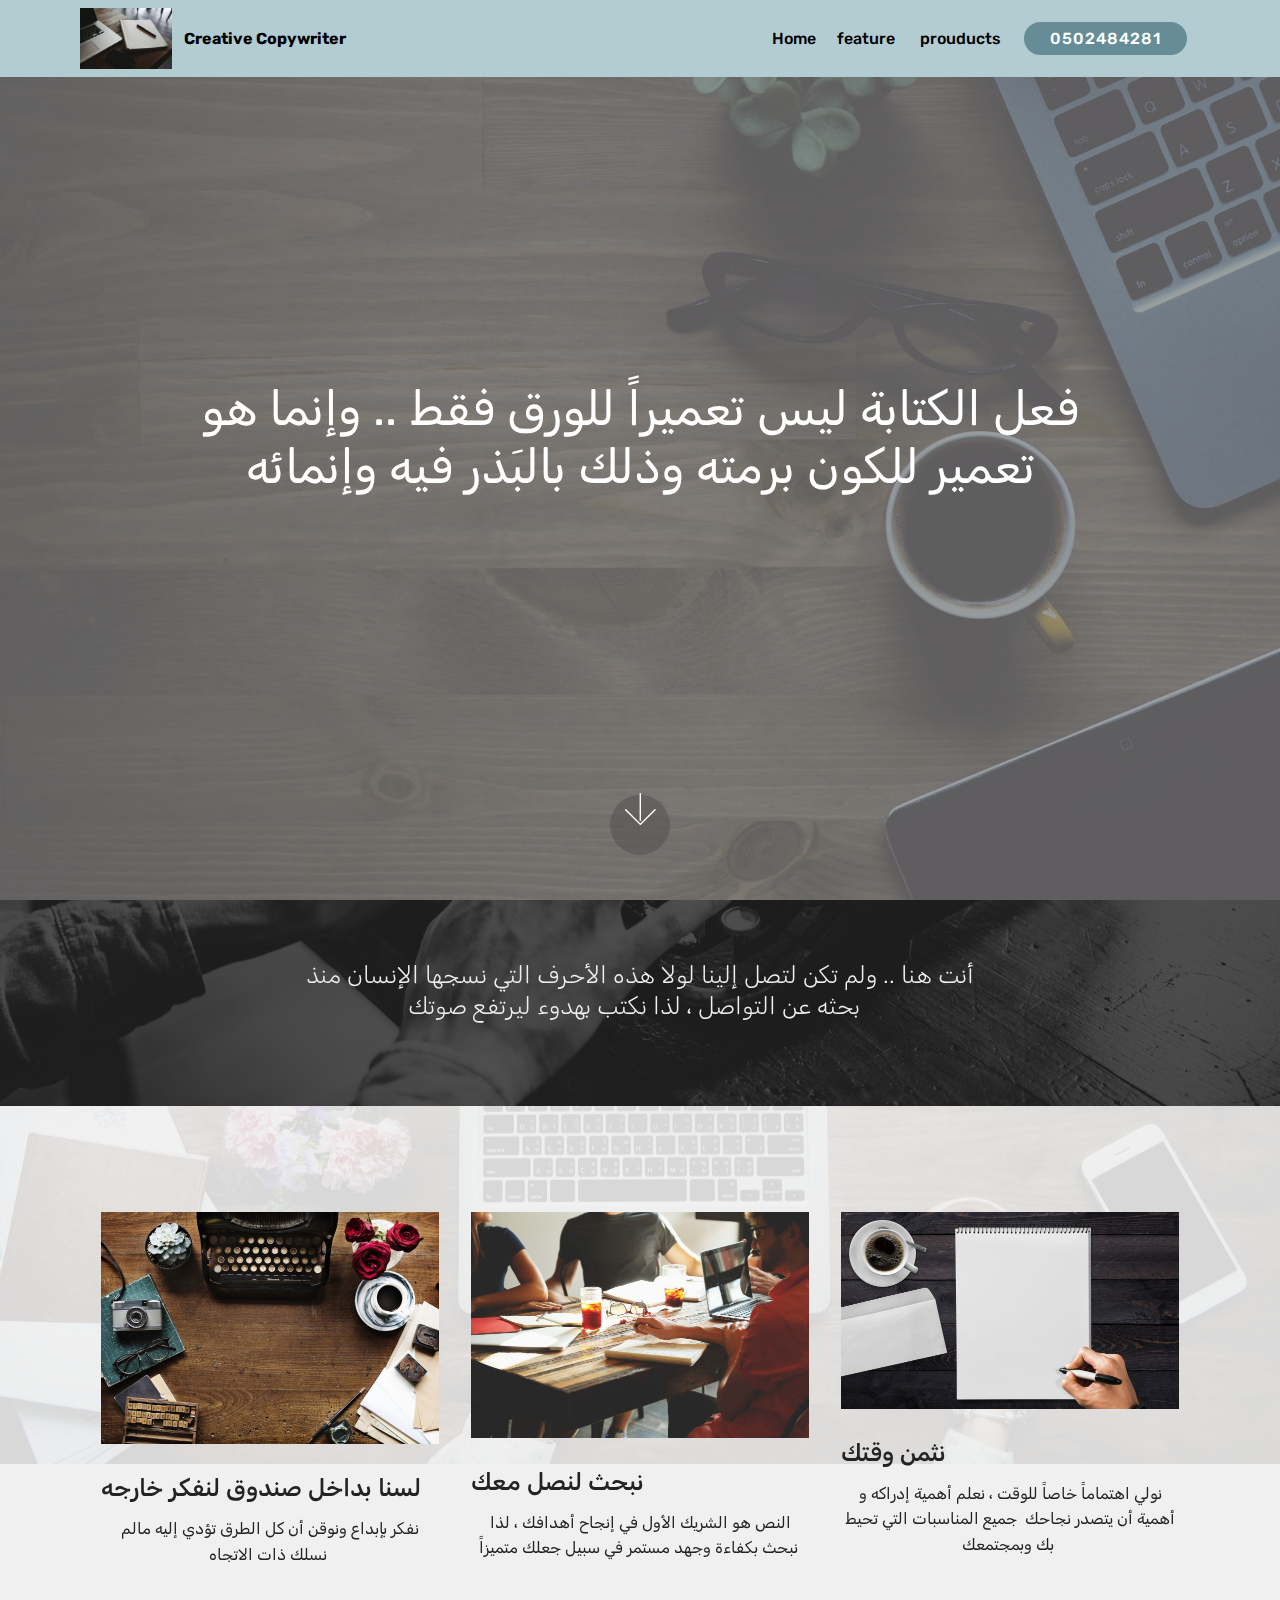
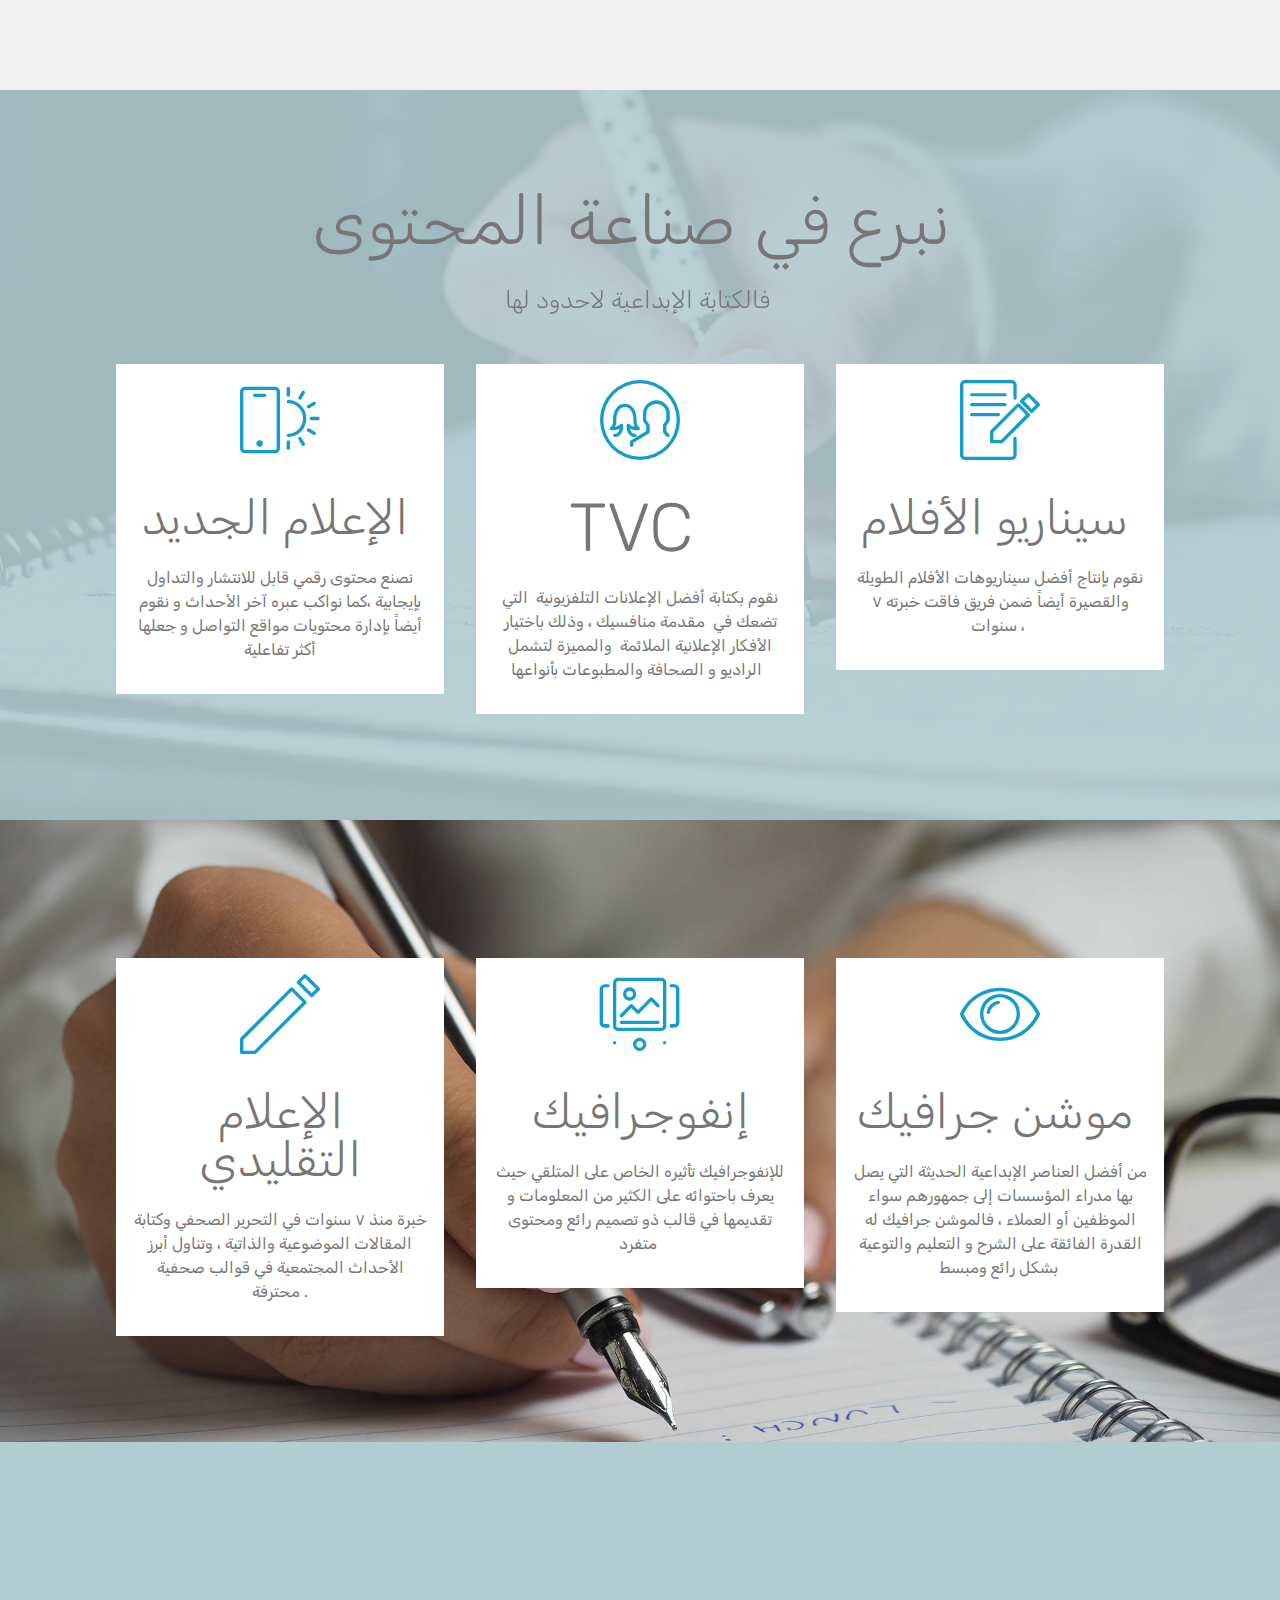
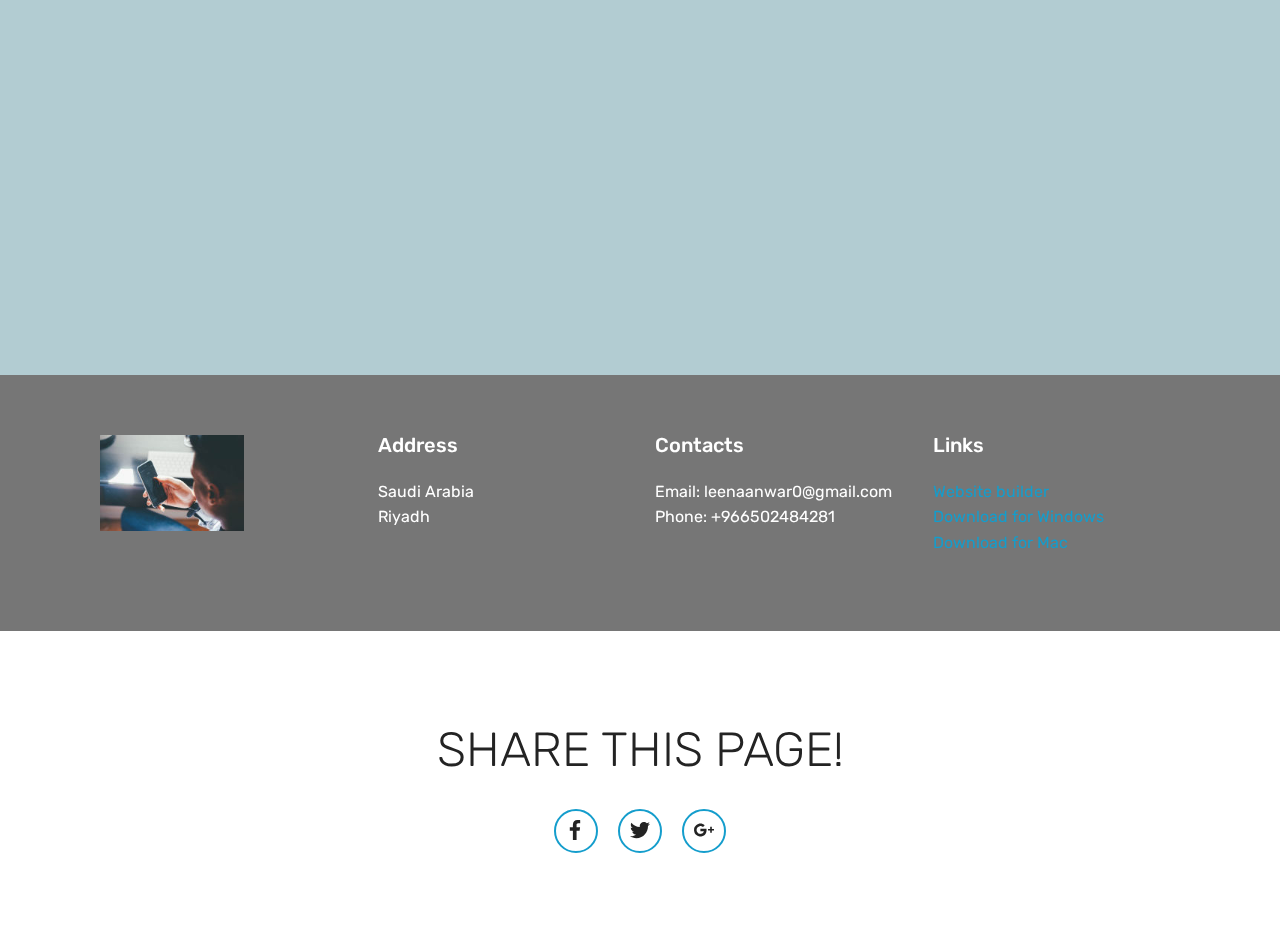
<file: index.html>
<!DOCTYPE html>
<html >
<head>
  <!-- Site made with Mobirise Website Builder v4.8.2, https://mobirise.com -->
  <meta charset="UTF-8">
  <meta http-equiv="X-UA-Compatible" content="IE=edge">
  <meta name="generator" content="Mobirise v4.8.2, mobirise.com">
  <meta name="viewport" content="width=device-width, initial-scale=1, minimum-scale=1">
  <link rel="shortcut icon" href="assets/images/mbr-122x81.jpg" type="image/x-icon">
  <meta name="description" content="الكتابة الإبداعية وصناعة المحتوى ">
  <title>كاتب محتوى </title>
  <link rel="stylesheet" href="assets/web/assets/mobirise-icons/mobirise-icons.css">
  <link rel="stylesheet" href="assets/tether/tether.min.css">
  <link rel="stylesheet" href="assets/bootstrap/css/bootstrap.min.css">
  <link rel="stylesheet" href="assets/bootstrap/css/bootstrap-grid.min.css">
  <link rel="stylesheet" href="assets/bootstrap/css/bootstrap-reboot.min.css">
  <link rel="stylesheet" href="assets/socicon/css/styles.css">
  <link rel="stylesheet" href="assets/dropdown/css/style.css">
  <link rel="stylesheet" href="assets/theme/css/style.css">
  <link rel="stylesheet" href="assets/mobirise/css/mbr-additional.css" type="text/css">
  
  
  
</head>
<body>
  <section class="menu cid-r3tf1oSC36" once="menu" id="menu2-t">

    

    <nav class="navbar navbar-expand beta-menu navbar-dropdown align-items-center navbar-fixed-top navbar-toggleable-sm">
        <button class="navbar-toggler navbar-toggler-right" type="button" data-toggle="collapse" data-target="#navbarSupportedContent" aria-controls="navbarSupportedContent" aria-expanded="false" aria-label="Toggle navigation">
            <div class="hamburger">
                <span></span>
                <span></span>
                <span></span>
                <span></span>
            </div>
        </button>
        <div class="menu-logo">
            <div class="navbar-brand">
                <span class="navbar-logo">
                    <a href="https://mobirise.com">
                        <img src="assets/images/mbr-122x81.jpg" alt="Mobirise" title="" style="height: 3.8rem;">
                    </a>
                </span>
                <span class="navbar-caption-wrap"><a class="navbar-caption text-black display-7" href="https://mobirise.com">
                        Creative Copywriter</a></span>
            </div>
        </div>
        <div class="collapse navbar-collapse" id="navbarSupportedContent">
            <ul class="navbar-nav nav-dropdown" data-app-modern-menu="true"><li class="nav-item">
                    <a class="nav-link link text-black display-4" href="https://mobirise.com">
                        Home</a>
                </li><li class="nav-item"><a class="nav-link link text-black display-4" href="index.html#features2-d">
                        feature&nbsp;</a></li>
                <li class="nav-item">
                    <a class="nav-link link text-black display-4" href="index.html#counters1-n">
                        prouducts</a>
                </li></ul>
            <div class="navbar-buttons mbr-section-btn"><a class="btn btn-sm btn-warning display-4" href="tel:+1-234-567-8901">0502484281
                    </a></div>
        </div>
    </nav>
</section>

<section class="engine"><a href="https://mobiri.se/y">free html website templates</a></section><section class="cid-r3tsRgFXKa mbr-fullscreen mbr-parallax-background" id="header2-v">

    

    <div class="mbr-overlay" style="opacity: 0.7; background-color: rgb(118, 118, 118);"></div>

    <div class="container align-center">
        <div class="row justify-content-md-center">
            <div class="mbr-white col-md-10">
                <h1 class="mbr-section-title mbr-bold pb-3 mbr-fonts-style display-2"><span style="font-weight: normal;">فعل الكتابة ليس تعميراً للورق فقط .. وإنما هو  تعمير للكون برمته وذلك بالبَذر فيه وإنمائه</span></h1>
                
                
                
            </div>
        </div>
    </div>
    <div class="mbr-arrow hidden-sm-down" aria-hidden="true">
        <a href="#next">
            <i class="mbri-down mbr-iconfont"></i>
        </a>
    </div>
</section>

<section class="mbr-section content5 cid-r3sC61GTsJ mbr-parallax-background" id="content5-a">

    

    <div class="mbr-overlay" style="opacity: 0.8; background-color: rgb(35, 35, 35);">
    </div>

    <div class="container">
        <div class="media-container-row">
            <div class="title col-12 col-md-8">
                
                <h3 class="mbr-section-subtitle align-center mbr-light mbr-white pb-3 mbr-fonts-style display-5">أنت هنا .. ولم تكن لتصل إلينا لولا هذه الأحرف التي نسجها الإنسان منذ بحثه عن التواصل ، لذا نكتب بهدوء ليرتفع صوتك &nbsp;</h3>
                
                
            </div>
        </div>
    </div>
</section>

<section class="features2 cid-r3sFtD4lUA mbr-parallax-background" id="features2-d">

    

    <div class="mbr-overlay" style="opacity: 0.9; background-color: rgb(239, 239, 239);">
    </div>
    
    <div class="container">
        <div class="media-container-row">
            <div class="card p-3 col-12 col-md-6 col-lg-4">
                <div class="card-wrapper">
                    <div class="card-img">
                        <img src="assets/images/mbr-676x464.jpg" alt="Mobirise" title="">
                    </div>
                    <div class="card-box">
                        <h4 class="card-title pb-3 mbr-fonts-style display-5">لسنا بداخل صندوق لنفكر خارجه&nbsp;</h4>
                        <p class="mbr-text mbr-fonts-style display-7">نفكر بإبداع ونوقن أن كل الطرق تؤدي إليه مالم نسلك ذات الاتجاه&nbsp;</p>
                    </div>
                </div>
            </div>

            <div class="card p-3 col-12 col-md-6 col-lg-4">
                <div class="card-wrapper">
                    <div class="card-img">
                        <img src="assets/images/mbr-3-676x451.jpg" alt="Mobirise" title="">
                    </div>
                    <div class="card-box ">
                        <h4 class="card-title pb-3 mbr-fonts-style display-5">نبحث لنصل معك&nbsp;</h4>
                        <p class="mbr-text mbr-fonts-style display-7">النص هو الشريك الأول في إنجاح أهدافك ، لذا نبحث بكفاءة وجهد مستمر في سبيل جعلك متميزاً&nbsp;</p>
                    </div>
                </div>
            </div>

            <div class="card p-3 col-12 col-md-6 col-lg-4">
                <div class="card-wrapper">
                    <div class="card-img">
                        <img src="assets/images/mbr-676x393.jpg" alt="Mobirise" title="">
                    </div>
                    <div class="card-box">
                        <h4 class="card-title pb-3 mbr-fonts-style display-5">نثمن وقتك&nbsp;</h4>
                        <p class="mbr-text mbr-fonts-style display-7">نولي اهتماماً خاصاً للوقت ، نعلم أهمية إدراكه و أهمية أن يتصدر نجاحك &nbsp;جميع المناسبات التي تحيط بك وبمجتمعك&nbsp;</p>
                    </div>
                </div>
            </div>

            
        </div>
    </div>
</section>

<section class="counters1 counters cid-r3sXicq8XH" id="counters1-n">

    

    <div class="mbr-overlay" style="opacity: 0.9; background-color: rgb(178, 204, 210);">
    </div>

    <div class="container">
        <h2 class="mbr-section-title pb-3 align-center mbr-fonts-style display-1">نبرع في صناعة المحتوى&nbsp;</h2>
        <h3 class="mbr-section-subtitle mbr-fonts-style display-5">فالكتابة الإبداعية لاحدود لها&nbsp;</h3>

        <div class="container pt-4 mt-2">
            <div class="media-container-row">
                <div class="card p-3 align-center col-12 col-md-6 col-lg-4">
                    <div class="panel-item p-3">
                        <div class="card-img pb-3">
                            <span class="mbri-mobirise mbr-iconfont"></span>
                        </div>

                        <div class="card-text">
                            <h3 class="count pt-3 pb-3 mbr-fonts-style display-2">الإعلام الجديد&nbsp;</h3>
                            
                            <p class="mbr-content-text mbr-fonts-style display-7">
                                نصنع محتوى رقمي قابل للانتشار والتداول بإيجابية ،كما نواكب عبره آخر الأحداث و نقوم أيضاً بإدارة محتويات مواقع التواصل و جعلها أكثر تفاعلية 
                            </p>
                        </div>
                    </div>
                </div>


                <div class="card p-3 align-center col-12 col-md-6 col-lg-4">
                    <div class="panel-item p-3">
                        <div class="card-img pb-3">
                            <span class="mbr-iconfont mbri-users"></span>
                        </div>
                        <div class="card-text">
                            <h3 class="count pt-3 pb-3 mbr-fonts-style display-1">TVC&nbsp;</h3>
                            
                            <p class="mbr-content-text mbr-fonts-style display-7">نقوم بكتابة أفضل الإعلانات التلفزيونية &nbsp;التي تضعك في &nbsp;مقدمة منافسيك ، وذلك باختيار الأفكار الإعلانية الملائمة &nbsp;والمميزة لتشمل الراديو و الصحافة والمطبوعات بأنواعها &nbsp;</p>
                        </div>
                    </div>
                </div>

                <div class="card p-3 align-center col-12 col-md-6 col-lg-4">
                    <div class="panel-item p-3">
                        <div class="card-img pb-3">
                            <span class="mbr-iconfont mbri-edit"></span>
                        </div>
                        <div class="card-text">
                            <h3 class="count pt-3 pb-3 mbr-fonts-style display-2">
                                  سيناريو الأفلام&nbsp;</h3>
                            
                            <p class="mbr-content-text mbr-fonts-style display-7">نقوم بإنتاج أفضل سيناريوهات الأفلام الطويلة والقصيرة أيضاً ضمن فريق فاقت خبرته ٧ سنوات ،&nbsp;</p>
                        </div>
                    </div>
                </div>


                
            </div>
        </div>
   </div>
</section>

<section class="counters1 counters cid-r3sZMXIA9D" id="counters1-p">

    

    

    <div class="container">
        
        

        <div class="container pt-4 mt-2">
            <div class="media-container-row">
                <div class="card p-3 align-center col-12 col-md-6 col-lg-4">
                    <div class="panel-item p-3">
                        <div class="card-img pb-3">
                            <span class="mbr-iconfont mbri-edit2"></span>
                        </div>

                        <div class="card-text">
                            <h3 class="count pt-3 pb-3 mbr-fonts-style display-2">الإعلام التقليدي</h3>
                            
                            <p class="mbr-content-text mbr-fonts-style display-7">
                                خبرة منذ ٧ سنوات في التحرير الصحفي وكتابة المقالات الموضوعية والذاتية ، وتناول أبرز الأحداث المجتمعية في قوالب صحفية محترفة .</p>
                        </div>
                    </div>
                </div>


                <div class="card p-3 align-center col-12 col-md-6 col-lg-4">
                    <div class="panel-item p-3">
                        <div class="card-img pb-3">
                            <span class="mbr-iconfont mbri-image-slider"></span>
                        </div>
                        <div class="card-text">
                            <h3 class="count pt-3 pb-3 mbr-fonts-style display-2">إنفوجرافيك</h3>
                            
                            <p class="mbr-content-text mbr-fonts-style display-7">
                                    للإنفوجرافيك تأثيره الخاص على المتلقي حيث يعرف باحتوائه على الكثير من المعلومات و تقديمها في قالب ذو تصميم رائع ومحتوى متفرد&nbsp;</p>
                        </div>
                    </div>
                </div>

                <div class="card p-3 align-center col-12 col-md-6 col-lg-4">
                    <div class="panel-item p-3">
                        <div class="card-img pb-3">
                            <span class="mbr-iconfont mbri-preview"></span>
                        </div>
                        <div class="card-text">
                            <h3 class="count pt-3 pb-3 mbr-fonts-style display-2">
                                  موشن جرافيك&nbsp;</h3>
                            
                            <p class="mbr-content-text mbr-fonts-style display-7">من أفضل العناصر الإبداعية الحديثة التي يصل بها مدراء المؤسسات إلى جمهورهم سواء الموظفين أو العملاء ، فالموشن جرافيك له القدرة الفائقة على الشرح و التعليم والتوعية بشكل رائع ومبسط&nbsp;</p>
                        </div>
                    </div>
                </div>


                
            </div>
        </div>
   </div>
</section>

<section class="cid-r3t62qs3fe" id="video1-q">

    
    
    <figure class="mbr-figure align-center container">
        <div class="video-block" style="width: 66%;">
            <div><iframe class="mbr-embedded-video" src="https://www.youtube.com/embed/NYcjvLdp-vU?rel=0&amp;amp;showinfo=0&amp;autoplay=0&amp;loop=0" width="1280" height="720" frameborder="0" allowfullscreen></iframe></div>
        </div>
    </figure>
</section>

<section class="cid-r3t9geysHR" id="footer1-r">

    

    

    <div class="container">
        <div class="media-container-row content text-white">
            <div class="col-12 col-md-3">
                <div class="media-wrap">
                    <a href="https://mobirise.com/">
                        <img src="assets/images/mbr-192x128.jpg" alt="Mobirise" title="">
                    </a>
                </div>
            </div>
            <div class="col-12 col-md-3 mbr-fonts-style display-7">
                <h5 class="pb-3">
                    Address
                </h5>
                <p class="mbr-text">Saudi Arabia &nbsp; &nbsp; &nbsp; &nbsp; &nbsp; &nbsp; &nbsp;<br>Riyadh
                </p>
            </div>
            <div class="col-12 col-md-3 mbr-fonts-style display-7">
                <h5 class="pb-3">
                    Contacts
                </h5>
                <p class="mbr-text">
                    Email: leenaanwar0@gmail.com
                    <br>Phone: +966502484281&nbsp;<br><br></p>
            </div>
            <div class="col-12 col-md-3 mbr-fonts-style display-7">
                <h5 class="pb-3">
                    Links
                </h5>
                <p class="mbr-text">
                    <a class="text-primary" href="https://mobirise.com/">Website builder</a>
                    <br><a class="text-primary" href="https://mobirise.com/mobirise-free-win.zip">Download for Windows</a>
                    <br><a class="text-primary" href="https://mobirise.com/mobirise-free-mac.zip">Download for Mac</a>
                </p>
            </div>
        </div>
        
    </div>
</section>

<section class="cid-r3tzz6BWRq" id="social-buttons1-w">
    
    

    

    <div class="container">
        <div class="media-container-row">
            <div class="col-md-8 align-center">
                <h2 class="pb-3 mbr-section-title mbr-fonts-style display-2">
                    SHARE THIS PAGE!
                </h2>
                <div>
                    <div class="mbr-social-likes" data-counters="false">
                        <span class="btn btn-social facebook mx-2" title="Share link on Facebook">
                            <i class="socicon socicon-facebook"></i>
                        </span>
                        <span class="btn btn-social twitter mx-2" title="Share link on Twitter">
                            <i class="socicon socicon-twitter"></i>
                        </span>
                        <span class="btn btn-social plusone mx-2" title="Share link on Google+">
                            <i class="socicon socicon-googleplus"></i>
                        </span>
                        
                        
                    </div>
                </div>
            </div>
        </div>
    </div>
</section>


  <script src="assets/web/assets/jquery/jquery.min.js"></script>
  <script src="assets/popper/popper.min.js"></script>
  <script src="assets/tether/tether.min.js"></script>
  <script src="assets/bootstrap/js/bootstrap.min.js"></script>
  <script src="assets/smoothscroll/smooth-scroll.js"></script>
  <script src="assets/viewportchecker/jquery.viewportchecker.js"></script>
  <script src="assets/dropdown/js/script.min.js"></script>
  <script src="assets/touchswipe/jquery.touch-swipe.min.js"></script>
  <script src="assets/sociallikes/social-likes.js"></script>
  <script src="assets/parallax/jarallax.min.js"></script>
  <script src="assets/theme/js/script.js"></script>
  
  
</body>
</html>
</file>
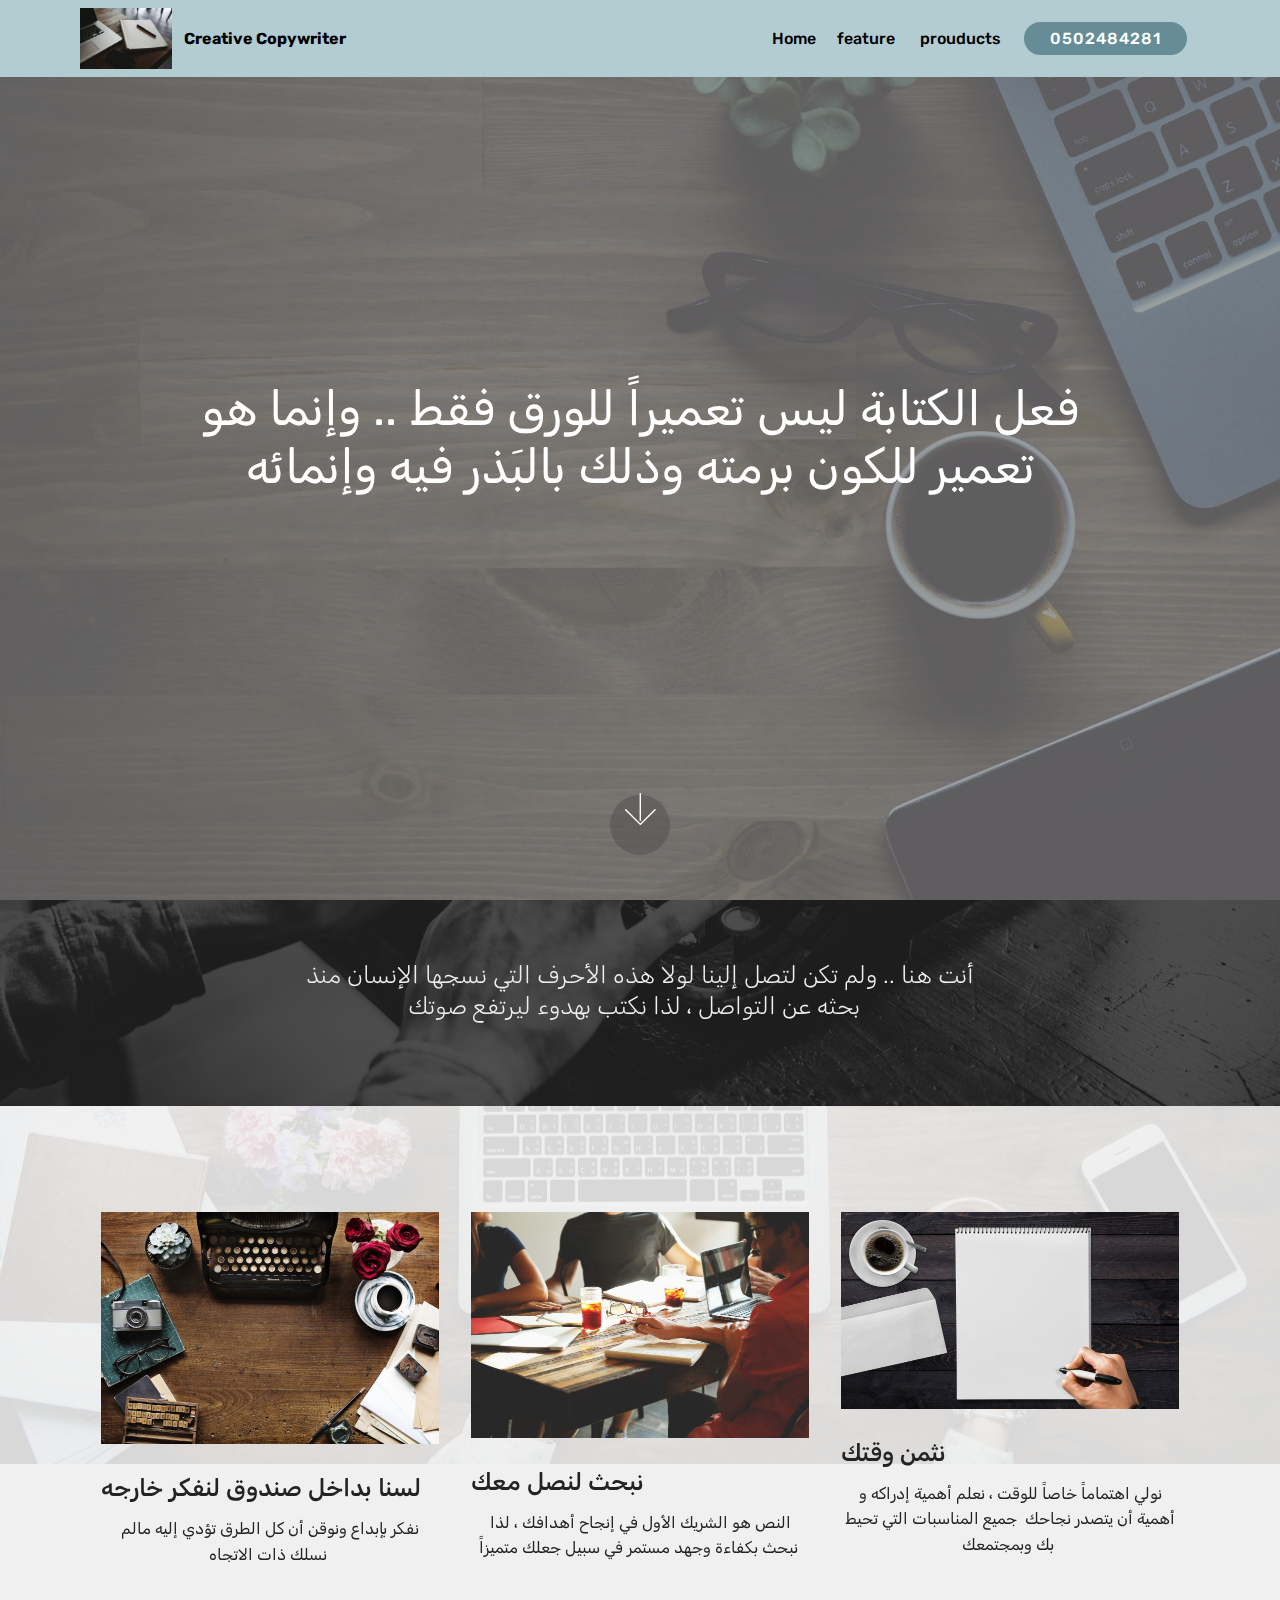
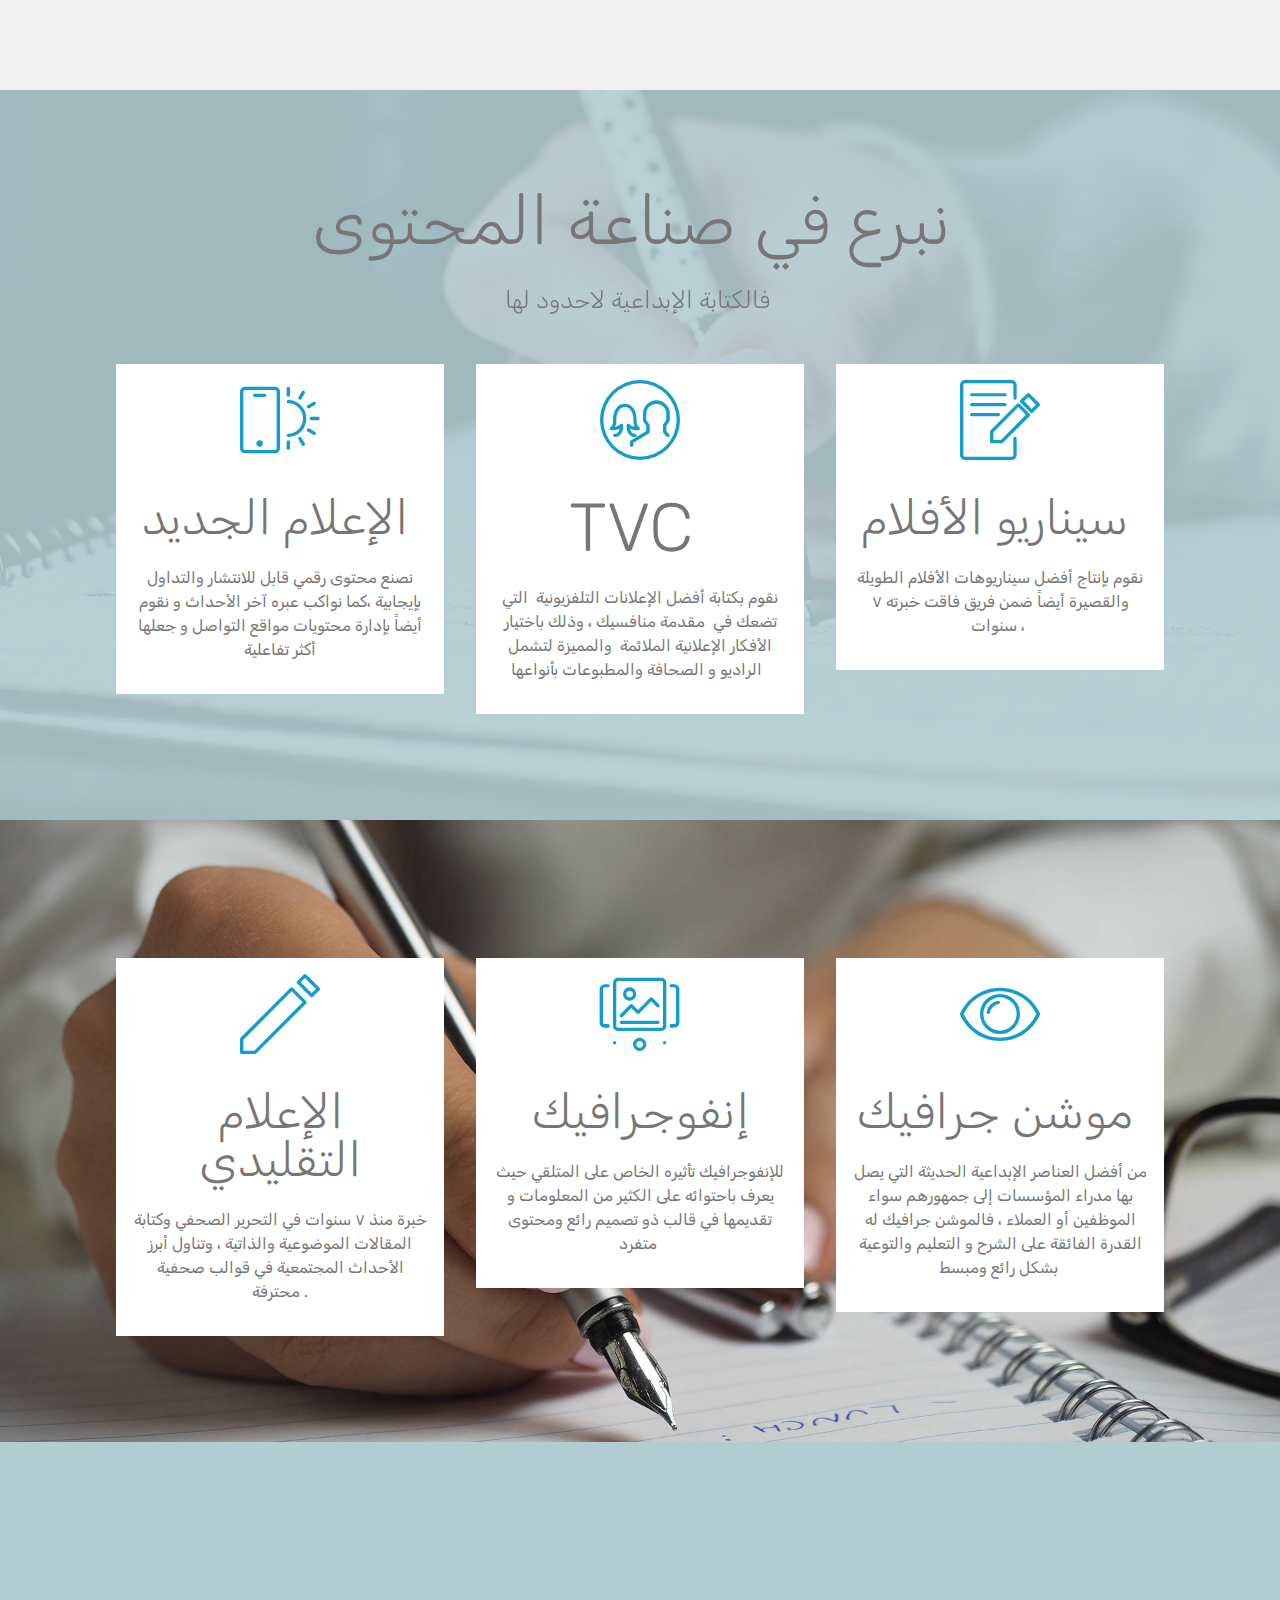
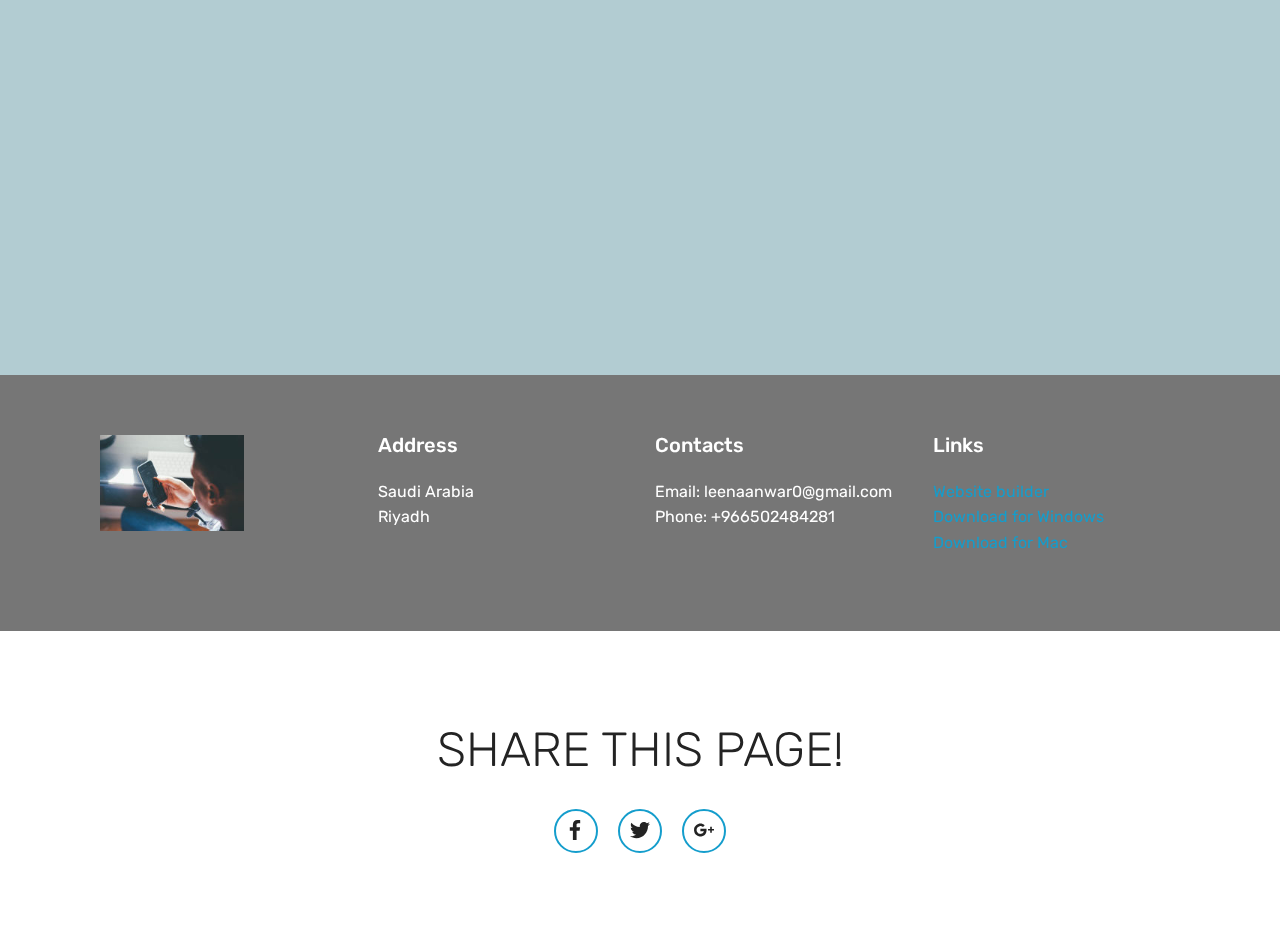
<file: page1.html>
<!DOCTYPE html>
<html >
<head>
  <!-- Site made with Mobirise Website Builder v4.8.2, https://mobirise.com -->
  <meta charset="UTF-8">
  <meta http-equiv="X-UA-Compatible" content="IE=edge">
  <meta name="generator" content="Mobirise v4.8.2, mobirise.com">
  <meta name="viewport" content="width=device-width, initial-scale=1, minimum-scale=1">
  <link rel="shortcut icon" href="assets/images/mbr-122x81.jpg" type="image/x-icon">
  <meta name="description" content="الكتابة الإبداعية وصناعة المحتوى ">
  <title>Page 1</title>
  <link rel="stylesheet" href="assets/web/assets/mobirise-icons/mobirise-icons.css">
  <link rel="stylesheet" href="assets/tether/tether.min.css">
  <link rel="stylesheet" href="assets/bootstrap/css/bootstrap.min.css">
  <link rel="stylesheet" href="assets/bootstrap/css/bootstrap-grid.min.css">
  <link rel="stylesheet" href="assets/bootstrap/css/bootstrap-reboot.min.css">
  <link rel="stylesheet" href="assets/socicon/css/styles.css">
  <link rel="stylesheet" href="assets/dropdown/css/style.css">
  <link rel="stylesheet" href="assets/theme/css/style.css">
  <link rel="stylesheet" href="assets/mobirise/css/mbr-additional.css" type="text/css">
  
  
  
</head>
<body>
  <section class="menu cid-r3tBII7f0o" once="menu" id="menu2-14">

    

    <nav class="navbar navbar-expand beta-menu navbar-dropdown align-items-center navbar-fixed-top navbar-toggleable-sm">
        <button class="navbar-toggler navbar-toggler-right" type="button" data-toggle="collapse" data-target="#navbarSupportedContent" aria-controls="navbarSupportedContent" aria-expanded="false" aria-label="Toggle navigation">
            <div class="hamburger">
                <span></span>
                <span></span>
                <span></span>
                <span></span>
            </div>
        </button>
        <div class="menu-logo">
            <div class="navbar-brand">
                <span class="navbar-logo">
                    <a href="https://mobirise.com">
                        <img src="assets/images/mbr-122x81.jpg" alt="Mobirise" title="" style="height: 3.8rem;">
                    </a>
                </span>
                <span class="navbar-caption-wrap"><a class="navbar-caption text-black display-7" href="https://mobirise.com">
                        Creative Copywriter</a></span>
            </div>
        </div>
        <div class="collapse navbar-collapse" id="navbarSupportedContent">
            <ul class="navbar-nav nav-dropdown" data-app-modern-menu="true"><li class="nav-item">
                    <a class="nav-link link text-black display-4" href="https://mobirise.com">
                        Home</a>
                </li><li class="nav-item"><a class="nav-link link text-black display-4" href="index.html#features2-d">
                        feature&nbsp;</a></li>
                <li class="nav-item">
                    <a class="nav-link link text-black display-4" href="index.html#counters1-n">
                        prouducts</a>
                </li></ul>
            <div class="navbar-buttons mbr-section-btn"><a class="btn btn-sm btn-warning display-4" href="tel:+1-234-567-8901">0502484281
                    </a></div>
        </div>
    </nav>
</section>

<section class="engine"><a href="https://mobiri.se/r">free bootstrap templates</a></section><section class="cid-r3tBIEu855 mbr-fullscreen mbr-parallax-background" id="header2-x">

    

    <div class="mbr-overlay" style="opacity: 0.7; background-color: rgb(118, 118, 118);"></div>

    <div class="container align-center">
        <div class="row justify-content-md-center">
            <div class="mbr-white col-md-10">
                <h1 class="mbr-section-title mbr-bold pb-3 mbr-fonts-style display-2"><span style="font-weight: normal;">فعل الكتابة ليس تعميراً للورق فقط .. وإنما هو  تعمير للكون برمته وذلك بالبَذر فيه وإنمائه</span></h1>
                
                
                
            </div>
        </div>
    </div>
    <div class="mbr-arrow hidden-sm-down" aria-hidden="true">
        <a href="#next">
            <i class="mbri-down mbr-iconfont"></i>
        </a>
    </div>
</section>

<section class="mbr-section content5 cid-r3tBIFbExC mbr-parallax-background" id="content5-y">

    

    <div class="mbr-overlay" style="opacity: 0.8; background-color: rgb(35, 35, 35);">
    </div>

    <div class="container">
        <div class="media-container-row">
            <div class="title col-12 col-md-8">
                
                <h3 class="mbr-section-subtitle align-center mbr-light mbr-white pb-3 mbr-fonts-style display-5">أنت هنا .. ولم تكن لتصل إلينا لولا هذه الأحرف التي نسجها الإنسان منذ بحثه عن التواصل ، لذا نكتب بهدوء ليرتفع صوتك &nbsp;</h3>
                
                
            </div>
        </div>
    </div>
</section>

<section class="features2 cid-r3tBIFB6Fw mbr-parallax-background" id="features2-z">

    

    <div class="mbr-overlay" style="opacity: 0.9; background-color: rgb(239, 239, 239);">
    </div>
    
    <div class="container">
        <div class="media-container-row">
            <div class="card p-3 col-12 col-md-6 col-lg-4">
                <div class="card-wrapper">
                    <div class="card-img">
                        <img src="assets/images/mbr-676x464.jpg" alt="Mobirise" title="">
                    </div>
                    <div class="card-box">
                        <h4 class="card-title pb-3 mbr-fonts-style display-5">لسنا بداخل صندوق لنفكر خارجه&nbsp;</h4>
                        <p class="mbr-text mbr-fonts-style display-7">نفكر بإبداع ونوقن أن كل الطرق تؤدي إليه مالم نسلك ذات الاتجاه&nbsp;</p>
                    </div>
                </div>
            </div>

            <div class="card p-3 col-12 col-md-6 col-lg-4">
                <div class="card-wrapper">
                    <div class="card-img">
                        <img src="assets/images/mbr-3-676x451.jpg" alt="Mobirise" title="">
                    </div>
                    <div class="card-box ">
                        <h4 class="card-title pb-3 mbr-fonts-style display-5">نبحث لنصل معك&nbsp;</h4>
                        <p class="mbr-text mbr-fonts-style display-7">النص هو الشريك الأول في إنجاح أهدافك ، لذا نبحث بكفاءة وجهد مستمر في سبيل جعلك متميزاً&nbsp;</p>
                    </div>
                </div>
            </div>

            <div class="card p-3 col-12 col-md-6 col-lg-4">
                <div class="card-wrapper">
                    <div class="card-img">
                        <img src="assets/images/mbr-676x393.jpg" alt="Mobirise" title="">
                    </div>
                    <div class="card-box">
                        <h4 class="card-title pb-3 mbr-fonts-style display-5">نثمن وقتك&nbsp;</h4>
                        <p class="mbr-text mbr-fonts-style display-7">نولي اهتماماً خاصاً للوقت ، نعلم أهمية إدراكه و أهمية أن يتصدر نجاحك &nbsp;جميع المناسبات التي تحيط بك وبمجتمعك&nbsp;</p>
                    </div>
                </div>
            </div>

            
        </div>
    </div>
</section>

<section class="counters1 counters cid-r3tBIG9uaN" id="counters1-10">

    

    <div class="mbr-overlay" style="opacity: 0.9; background-color: rgb(178, 204, 210);">
    </div>

    <div class="container">
        <h2 class="mbr-section-title pb-3 align-center mbr-fonts-style display-1">نبرع في صناعة المحتوى&nbsp;</h2>
        <h3 class="mbr-section-subtitle mbr-fonts-style display-5">فالكتابة الإبداعية لاحدود لها&nbsp;</h3>

        <div class="container pt-4 mt-2">
            <div class="media-container-row">
                <div class="card p-3 align-center col-12 col-md-6 col-lg-4">
                    <div class="panel-item p-3">
                        <div class="card-img pb-3">
                            <span class="mbri-mobirise mbr-iconfont"></span>
                        </div>

                        <div class="card-text">
                            <h3 class="count pt-3 pb-3 mbr-fonts-style display-2">الإعلام الجديد&nbsp;</h3>
                            
                            <p class="mbr-content-text mbr-fonts-style display-7">
                                نصنع محتوى رقمي قابل للانتشار والتداول بإيجابية ،كما نواكب عبره آخر الأحداث و نقوم أيضاً بإدارة محتويات مواقع التواصل و جعلها أكثر تفاعلية 
                            </p>
                        </div>
                    </div>
                </div>


                <div class="card p-3 align-center col-12 col-md-6 col-lg-4">
                    <div class="panel-item p-3">
                        <div class="card-img pb-3">
                            <span class="mbr-iconfont mbri-users"></span>
                        </div>
                        <div class="card-text">
                            <h3 class="count pt-3 pb-3 mbr-fonts-style display-1">TVC&nbsp;</h3>
                            
                            <p class="mbr-content-text mbr-fonts-style display-7">نقوم بكتابة أفضل الإعلانات التلفزيونية &nbsp;التي تضعك في &nbsp;مقدمة منافسيك ، وذلك باختيار الأفكار الإعلانية الملائمة &nbsp;والمميزة لتشمل الراديو و الصحافة والمطبوعات بأنواعها &nbsp;</p>
                        </div>
                    </div>
                </div>

                <div class="card p-3 align-center col-12 col-md-6 col-lg-4">
                    <div class="panel-item p-3">
                        <div class="card-img pb-3">
                            <span class="mbr-iconfont mbri-edit"></span>
                        </div>
                        <div class="card-text">
                            <h3 class="count pt-3 pb-3 mbr-fonts-style display-2">
                                  سيناريو الأفلام&nbsp;</h3>
                            
                            <p class="mbr-content-text mbr-fonts-style display-7">نقوم بإنتاج أفضل سيناريوهات الأفلام الطويلة والقصيرة أيضاً ضمن فريق فاقت خبرته ٧ سنوات ،&nbsp;</p>
                        </div>
                    </div>
                </div>


                
            </div>
        </div>
   </div>
</section>

<section class="counters1 counters cid-r3tBIGLvbW" id="counters1-11">

    

    

    <div class="container">
        
        

        <div class="container pt-4 mt-2">
            <div class="media-container-row">
                <div class="card p-3 align-center col-12 col-md-6 col-lg-4">
                    <div class="panel-item p-3">
                        <div class="card-img pb-3">
                            <span class="mbr-iconfont mbri-edit2"></span>
                        </div>

                        <div class="card-text">
                            <h3 class="count pt-3 pb-3 mbr-fonts-style display-2">الإعلام التقليدي</h3>
                            
                            <p class="mbr-content-text mbr-fonts-style display-7">
                                خبرة منذ ٧ سنوات في التحرير الصحفي وكتابة المقالات الموضوعية والذاتية ، وتناول أبرز الأحداث المجتمعية في قوالب صحفية محترفة .</p>
                        </div>
                    </div>
                </div>


                <div class="card p-3 align-center col-12 col-md-6 col-lg-4">
                    <div class="panel-item p-3">
                        <div class="card-img pb-3">
                            <span class="mbr-iconfont mbri-image-slider"></span>
                        </div>
                        <div class="card-text">
                            <h3 class="count pt-3 pb-3 mbr-fonts-style display-2">إنفوجرافيك</h3>
                            
                            <p class="mbr-content-text mbr-fonts-style display-7">
                                    للإنفوجرافيك تأثيره الخاص على المتلقي حيث يعرف باحتوائه على الكثير من المعلومات و تقديمها في قالب ذو تصميم رائع ومحتوى متفرد&nbsp;</p>
                        </div>
                    </div>
                </div>

                <div class="card p-3 align-center col-12 col-md-6 col-lg-4">
                    <div class="panel-item p-3">
                        <div class="card-img pb-3">
                            <span class="mbr-iconfont mbri-preview"></span>
                        </div>
                        <div class="card-text">
                            <h3 class="count pt-3 pb-3 mbr-fonts-style display-2">
                                  موشن جرافيك&nbsp;</h3>
                            
                            <p class="mbr-content-text mbr-fonts-style display-7">من أفضل العناصر الإبداعية الحديثة التي يصل بها مدراء المؤسسات إلى جمهورهم سواء الموظفين أو العملاء ، فالموشن جرافيك له القدرة الفائقة على الشرح و التعليم والتوعية بشكل رائع ومبسط&nbsp;</p>
                        </div>
                    </div>
                </div>


                
            </div>
        </div>
   </div>
</section>

<section class="cid-r3tBIHk76U" id="video1-12">

    
    
    <figure class="mbr-figure align-center container">
        <div class="video-block" style="width: 66%;">
            <div><iframe class="mbr-embedded-video" src="https://www.youtube.com/embed/NYcjvLdp-vU?rel=0&amp;amp;showinfo=0&amp;autoplay=0&amp;loop=0" width="1280" height="720" frameborder="0" allowfullscreen></iframe></div>
        </div>
    </figure>
</section>

<section class="cid-r3tBIHxXVM" id="footer1-13">

    

    

    <div class="container">
        <div class="media-container-row content text-white">
            <div class="col-12 col-md-3">
                <div class="media-wrap">
                    <a href="https://mobirise.com/">
                        <img src="assets/images/mbr-192x128.jpg" alt="Mobirise" title="">
                    </a>
                </div>
            </div>
            <div class="col-12 col-md-3 mbr-fonts-style display-7">
                <h5 class="pb-3">
                    Address
                </h5>
                <p class="mbr-text">Saudi Arabia &nbsp; &nbsp; &nbsp; &nbsp; &nbsp; &nbsp; &nbsp;<br>Riyadh
                </p>
            </div>
            <div class="col-12 col-md-3 mbr-fonts-style display-7">
                <h5 class="pb-3">
                    Contacts
                </h5>
                <p class="mbr-text">
                    Email: leenaanwar0@gmail.com
                    <br>Phone: +966502484281&nbsp;<br><br></p>
            </div>
            <div class="col-12 col-md-3 mbr-fonts-style display-7">
                <h5 class="pb-3">
                    Links
                </h5>
                <p class="mbr-text">
                    <a class="text-primary" href="https://mobirise.com/">Website builder</a>
                    <br><a class="text-primary" href="https://mobirise.com/mobirise-free-win.zip">Download for Windows</a>
                    <br><a class="text-primary" href="https://mobirise.com/mobirise-free-mac.zip">Download for Mac</a>
                </p>
            </div>
        </div>
        
    </div>
</section>

<section class="cid-r3tBIIodZE" id="social-buttons1-15">
    
    

    

    <div class="container">
        <div class="media-container-row">
            <div class="col-md-8 align-center">
                <h2 class="pb-3 mbr-section-title mbr-fonts-style display-2">
                    SHARE THIS PAGE!
                </h2>
                <div>
                    <div class="mbr-social-likes" data-counters="false">
                        <span class="btn btn-social facebook mx-2" title="Share link on Facebook">
                            <i class="socicon socicon-facebook"></i>
                        </span>
                        <span class="btn btn-social twitter mx-2" title="Share link on Twitter">
                            <i class="socicon socicon-twitter"></i>
                        </span>
                        <span class="btn btn-social plusone mx-2" title="Share link on Google+">
                            <i class="socicon socicon-googleplus"></i>
                        </span>
                        
                        
                    </div>
                </div>
            </div>
        </div>
    </div>
</section>


  <script src="assets/web/assets/jquery/jquery.min.js"></script>
  <script src="assets/popper/popper.min.js"></script>
  <script src="assets/tether/tether.min.js"></script>
  <script src="assets/bootstrap/js/bootstrap.min.js"></script>
  <script src="assets/smoothscroll/smooth-scroll.js"></script>
  <script src="assets/viewportchecker/jquery.viewportchecker.js"></script>
  <script src="assets/dropdown/js/script.min.js"></script>
  <script src="assets/touchswipe/jquery.touch-swipe.min.js"></script>
  <script src="assets/sociallikes/social-likes.js"></script>
  <script src="assets/parallax/jarallax.min.js"></script>
  <script src="assets/theme/js/script.js"></script>
  
  
</body>
</html>
</file>
<file: assets/web/assets/mobirise-icons/mobirise-icons.css>
@font-face {
  font-family: 'MobiriseIcons';
  src:  url('mobirise-icons.eot?spat4u');
  src:  url('mobirise-icons.eot?spat4u#iefix') format('embedded-opentype'),
    url('mobirise-icons.ttf?spat4u') format('truetype'),
    url('mobirise-icons.woff?spat4u') format('woff'),
    url('mobirise-icons.svg?spat4u#MobiriseIcons') format('svg');
  font-weight: normal;
  font-style: normal;
}

[class^="mbri-"], [class*=" mbri-"] {
  /* use !important to prevent issues with browser extensions that change fonts */
  font-family: MobiriseIcons !important;
  speak: none;
  font-style: normal;
  font-weight: normal;
  font-variant: normal;
  text-transform: none;
  line-height: 1;

  /* Better Font Rendering =========== */
  -webkit-font-smoothing: antialiased;
  -moz-osx-font-smoothing: grayscale;
}

.mbri-add-submenu:before {
  content: "\e900";
}
.mbri-alert:before {
  content: "\e901";
}
.mbri-align-center:before {
  content: "\e902";
}
.mbri-align-justify:before {
  content: "\e903";
}
.mbri-align-left:before {
  content: "\e904";
}
.mbri-align-right:before {
  content: "\e905";
}
.mbri-android:before {
  content: "\e906";
}
.mbri-apple:before {
  content: "\e907";
}
.mbri-arrow-down:before {
  content: "\e908";
}
.mbri-arrow-next:before {
  content: "\e909";
}
.mbri-arrow-prev:before {
  content: "\e90a";
}
.mbri-arrow-up:before {
  content: "\e90b";
}
.mbri-bold:before {
  content: "\e90c";
}
.mbri-bookmark:before {
  content: "\e90d";
}
.mbri-bootstrap:before {
  content: "\e90e";
}
.mbri-briefcase:before {
  content: "\e90f";
}
.mbri-browse:before {
  content: "\e910";
}
.mbri-bulleted-list:before {
  content: "\e911";
}
.mbri-calendar:before {
  content: "\e912";
}
.mbri-camera:before {
  content: "\e913";
}
.mbri-cart-add:before {
  content: "\e914";
}
.mbri-cart-full:before {
  content: "\e915";
}
.mbri-cash:before {
  content: "\e916";
}
.mbri-change-style:before {
  content: "\e917";
}
.mbri-chat:before {
  content: "\e918";
}
.mbri-clock:before {
  content: "\e919";
}
.mbri-close:before {
  content: "\e91a";
}
.mbri-cloud:before {
  content: "\e91b";
}
.mbri-code:before {
  content: "\e91c";
}
.mbri-contact-form:before {
  content: "\e91d";
}
.mbri-credit-card:before {
  content: "\e91e";
}
.mbri-cursor-click:before {
  content: "\e91f";
}
.mbri-cust-feedback:before {
  content: "\e920";
}
.mbri-database:before {
  content: "\e921";
}
.mbri-delivery:before {
  content: "\e922";
}
.mbri-desktop:before {
  content: "\e923";
}
.mbri-devices:before {
  content: "\e924";
}
.mbri-down:before {
  content: "\e925";
}
.mbri-download:before {
  content: "\e989";
}
.mbri-drag-n-drop:before {
  content: "\e927";
}
.mbri-drag-n-drop2:before {
  content: "\e928";
}
.mbri-edit:before {
  content: "\e929";
}
.mbri-edit2:before {
  content: "\e92a";
}
.mbri-error:before {
  content: "\e92b";
}
.mbri-extension:before {
  content: "\e92c";
}
.mbri-features:before {
  content: "\e92d";
}
.mbri-file:before {
  content: "\e92e";
}
.mbri-flag:before {
  content: "\e92f";
}
.mbri-folder:before {
  content: "\e930";
}
.mbri-gift:before {
  content: "\e931";
}
.mbri-github:before {
  content: "\e932";
}
.mbri-globe:before {
  content: "\e933";
}
.mbri-globe-2:before {
  content: "\e934";
}
.mbri-growing-chart:before {
  content: "\e935";
}
.mbri-hearth:before {
  content: "\e936";
}
.mbri-help:before {
  content: "\e937";
}
.mbri-home:before {
  content: "\e938";
}
.mbri-hot-cup:before {
  content: "\e939";
}
.mbri-idea:before {
  content: "\e93a";
}
.mbri-image-gallery:before {
  content: "\e93b";
}
.mbri-image-slider:before {
  content: "\e93c";
}
.mbri-info:before {
  content: "\e93d";
}
.mbri-italic:before {
  content: "\e93e";
}
.mbri-key:before {
  content: "\e93f";
}
.mbri-laptop:before {
  content: "\e940";
}
.mbri-layers:before {
  content: "\e941";
}
.mbri-left-right:before {
  content: "\e942";
}
.mbri-left:before {
  content: "\e943";
}
.mbri-letter:before {
  content: "\e944";
}
.mbri-like:before {
  content: "\e945";
}
.mbri-link:before {
  content: "\e946";
}
.mbri-lock:before {
  content: "\e947";
}
.mbri-login:before {
  content: "\e948";
}
.mbri-logout:before {
  content: "\e949";
}
.mbri-magic-stick:before {
  content: "\e94a";
}
.mbri-map-pin:before {
  content: "\e94b";
}
.mbri-menu:before {
  content: "\e94c";
}
.mbri-mobile:before {
  content: "\e94d";
}
.mbri-mobile2:before {
  content: "\e94e";
}
.mbri-mobirise:before {
  content: "\e94f";
}
.mbri-more-horizontal:before {
  content: "\e950";
}
.mbri-more-vertical:before {
  content: "\e951";
}
.mbri-music:before {
  content: "\e952";
}
.mbri-new-file:before {
  content: "\e953";
}
.mbri-numbered-list:before {
  content: "\e954";
}
.mbri-opened-folder:before {
  content: "\e955";
}
.mbri-pages:before {
  content: "\e956";
}
.mbri-paper-plane:before {
  content: "\e957";
}
.mbri-paperclip:before {
  content: "\e958";
}
.mbri-photo:before {
  content: "\e959";
}
.mbri-photos:before {
  content: "\e95a";
}
.mbri-pin:before {
  content: "\e95b";
}
.mbri-play:before {
  content: "\e95c";
}
.mbri-plus:before {
  content: "\e95d";
}
.mbri-preview:before {
  content: "\e95e";
}
.mbri-print:before {
  content: "\e95f";
}
.mbri-protect:before {
  content: "\e960";
}
.mbri-question:before {
  content: "\e961";
}
.mbri-quote-left:before {
  content: "\e962";
}
.mbri-quote-right:before {
  content: "\e963";
}
.mbri-refresh:before {
  content: "\e964";
}
.mbri-responsive:before {
  content: "\e965";
}
.mbri-right:before {
  content: "\e966";
}
.mbri-rocket:before {
  content: "\e967";
}
.mbri-sad-face:before {
  content: "\e968";
}
.mbri-sale:before {
  content: "\e969";
}
.mbri-save:before {
  content: "\e96a";
}
.mbri-search:before {
  content: "\e96b";
}
.mbri-setting:before {
  content: "\e96c";
}
.mbri-setting2:before {
  content: "\e96d";
}
.mbri-setting3:before {
  content: "\e96e";
}
.mbri-share:before {
  content: "\e96f";
}
.mbri-shopping-bag:before {
  content: "\e970";
}
.mbri-shopping-basket:before {
  content: "\e971";
}
.mbri-shopping-cart:before {
  content: "\e972";
}
.mbri-sites:before {
  content: "\e973";
}
.mbri-smile-face:before {
  content: "\e974";
}
.mbri-speed:before {
  content: "\e975";
}
.mbri-star:before {
  content: "\e976";
}
.mbri-success:before {
  content: "\e977";
}
.mbri-sun:before {
  content: "\e978";
}
.mbri-sun2:before {
  content: "\e979";
}
.mbri-tablet:before {
  content: "\e97a";
}
.mbri-tablet-vertical:before {
  content: "\e97b";
}
.mbri-target:before {
  content: "\e97c";
}
.mbri-timer:before {
  content: "\e97d";
}
.mbri-to-ftp:before {
  content: "\e97e";
}
.mbri-to-local-drive:before {
  content: "\e97f";
}
.mbri-touch-swipe:before {
  content: "\e980";
}
.mbri-touch:before {
  content: "\e981";
}
.mbri-trash:before {
  content: "\e982";
}
.mbri-underline:before {
  content: "\e983";
}
.mbri-unlink:before {
  content: "\e984";
}
.mbri-unlock:before {
  content: "\e985";
}
.mbri-up-down:before {
  content: "\e986";
}
.mbri-up:before {
  content: "\e987";
}
.mbri-update:before {
  content: "\e988";
}
.mbri-upload:before {
 content: "\e926"; 
}
.mbri-user:before {
  content: "\e98a";
}
.mbri-user2:before {
  content: "\e98b";
}
.mbri-users:before {
  content: "\e98c";
}
.mbri-video:before {
  content: "\e98d";
}
.mbri-video-play:before {
  content: "\e98e";
}
.mbri-watch:before {
  content: "\e98f";
}
.mbri-website-theme:before {
  content: "\e990";
}
.mbri-wifi:before {
  content: "\e991";
}
.mbri-windows:before {
  content: "\e992";
}
.mbri-zoom-out:before {
  content: "\e993";
}
.mbri-redo:before {
  content: "\e994";
}
.mbri-undo:before {
  content: "\e995";
}
</file>
<file: assets/socicon/css/styles.css>
@charset "UTF-8";

@font-face {
  font-family: "socicon";
  src:url("../fonts/socicon.eot");
  src:url("../fonts/socicon.eot?#iefix") format("embedded-opentype"),
    url("../fonts/socicon.woff") format("woff"),
    url("../fonts/socicon.ttf") format("truetype"),
    url("../fonts/socicon.svg#socicon") format("svg");
  font-weight: normal;
  font-style: normal;

}

[data-icon]:before {
  font-family: "socicon" !important;
  content: attr(data-icon);
  font-style: normal !important;
  font-weight: normal !important;
  font-variant: normal !important;
  text-transform: none !important;
  speak: none;
  line-height: 1;
  -webkit-font-smoothing: antialiased;
  -moz-osx-font-smoothing: grayscale;
}

[class^="socicon-"]:before,
[class*=" socicon-"]:before {
  font-family: "socicon" !important;
  font-style: normal !important;
  font-weight: normal !important;
  font-variant: normal !important;
  text-transform: none !important;
  speak: none;
  line-height: 1;
  -webkit-font-smoothing: antialiased;
  -moz-osx-font-smoothing: grayscale;
}

.socicon-modelmayhem:before {
  content: "\e000";
}
.socicon-mixcloud:before {
  content: "\e001";
}
.socicon-drupal:before {
  content: "\e002";
}
.socicon-swarm:before {
  content: "\e003";
}
.socicon-istock:before {
  content: "\e004";
}
.socicon-yammer:before {
  content: "\e005";
}
.socicon-ello:before {
  content: "\e006";
}
.socicon-stackoverflow:before {
  content: "\e007";
}
.socicon-persona:before {
  content: "\e008";
}
.socicon-triplej:before {
  content: "\e009";
}
.socicon-houzz:before {
  content: "\e00a";
}
.socicon-rss:before {
  content: "\e00b";
}
.socicon-paypal:before {
  content: "\e00c";
}
.socicon-odnoklassniki:before {
  content: "\e00d";
}
.socicon-airbnb:before {
  content: "\e00e";
}
.socicon-periscope:before {
  content: "\e00f";
}
.socicon-outlook:before {
  content: "\e010";
}
.socicon-coderwall:before {
  content: "\e011";
}
.socicon-tripadvisor:before {
  content: "\e012";
}
.socicon-appnet:before {
  content: "\e013";
}
.socicon-goodreads:before {
  content: "\e014";
}
.socicon-tripit:before {
  content: "\e015";
}
.socicon-lanyrd:before {
  content: "\e016";
}
.socicon-slideshare:before {
  content: "\e017";
}
.socicon-buffer:before {
  content: "\e018";
}
.socicon-disqus:before {
  content: "\e019";
}
.socicon-vkontakte:before {
  content: "\e01a";
}
.socicon-whatsapp:before {
  content: "\e01b";
}
.socicon-patreon:before {
  content: "\e01c";
}
.socicon-storehouse:before {
  content: "\e01d";
}
.socicon-pocket:before {
  content: "\e01e";
}
.socicon-mail:before {
  content: "\e01f";
}
.socicon-blogger:before {
  content: "\e020";
}
.socicon-technorati:before {
  content: "\e021";
}
.socicon-reddit:before {
  content: "\e022";
}
.socicon-dribbble:before {
  content: "\e023";
}
.socicon-stumbleupon:before {
  content: "\e024";
}
.socicon-digg:before {
  content: "\e025";
}
.socicon-envato:before {
  content: "\e026";
}
.socicon-behance:before {
  content: "\e027";
}
.socicon-delicious:before {
  content: "\e028";
}
.socicon-deviantart:before {
  content: "\e029";
}
.socicon-forrst:before {
  content: "\e02a";
}
.socicon-play:before {
  content: "\e02b";
}
.socicon-zerply:before {
  content: "\e02c";
}
.socicon-wikipedia:before {
  content: "\e02d";
}
.socicon-apple:before {
  content: "\e02e";
}
.socicon-flattr:before {
  content: "\e02f";
}
.socicon-github:before {
  content: "\e030";
}
.socicon-renren:before {
  content: "\e031";
}
.socicon-friendfeed:before {
  content: "\e032";
}
.socicon-newsvine:before {
  content: "\e033";
}
.socicon-identica:before {
  content: "\e034";
}
.socicon-bebo:before {
  content: "\e035";
}
.socicon-zynga:before {
  content: "\e036";
}
.socicon-steam:before {
  content: "\e037";
}
.socicon-xbox:before {
  content: "\e038";
}
.socicon-windows:before {
  content: "\e039";
}
.socicon-qq:before {
  content: "\e03a";
}
.socicon-douban:before {
  content: "\e03b";
}
.socicon-meetup:before {
  content: "\e03c";
}
.socicon-playstation:before {
  content: "\e03d";
}
.socicon-android:before {
  content: "\e03e";
}
.socicon-snapchat:before {
  content: "\e03f";
}
.socicon-twitter:before {
  content: "\e040";
}
.socicon-facebook:before {
  content: "\e041";
}
.socicon-googleplus:before {
  content: "\e042";
}
.socicon-pinterest:before {
  content: "\e043";
}
.socicon-foursquare:before {
  content: "\e044";
}
.socicon-yahoo:before {
  content: "\e045";
}
.socicon-skype:before {
  content: "\e046";
}
.socicon-yelp:before {
  content: "\e047";
}
.socicon-feedburner:before {
  content: "\e048";
}
.socicon-linkedin:before {
  content: "\e049";
}
.socicon-viadeo:before {
  content: "\e04a";
}
.socicon-xing:before {
  content: "\e04b";
}
.socicon-myspace:before {
  content: "\e04c";
}
.socicon-soundcloud:before {
  content: "\e04d";
}
.socicon-spotify:before {
  content: "\e04e";
}
.socicon-grooveshark:before {
  content: "\e04f";
}
.socicon-lastfm:before {
  content: "\e050";
}
.socicon-youtube:before {
  content: "\e051";
}
.socicon-vimeo:before {
  content: "\e052";
}
.socicon-dailymotion:before {
  content: "\e053";
}
.socicon-vine:before {
  content: "\e054";
}
.socicon-flickr:before {
  content: "\e055";
}
.socicon-500px:before {
  content: "\e056";
}
.socicon-wordpress:before {
  content: "\e058";
}
.socicon-tumblr:before {
  content: "\e059";
}
.socicon-twitch:before {
  content: "\e05a";
}
.socicon-8tracks:before {
  content: "\e05b";
}
.socicon-amazon:before {
  content: "\e05c";
}
.socicon-icq:before {
  content: "\e05d";
}
.socicon-smugmug:before {
  content: "\e05e";
}
.socicon-ravelry:before {
  content: "\e05f";
}
.socicon-weibo:before {
  content: "\e060";
}
.socicon-baidu:before {
  content: "\e061";
}
.socicon-angellist:before {
  content: "\e062";
}
.socicon-ebay:before {
  content: "\e063";
}
.socicon-imdb:before {
  content: "\e064";
}
.socicon-stayfriends:before {
  content: "\e065";
}
.socicon-residentadvisor:before {
  content: "\e066";
}
.socicon-google:before {
  content: "\e067";
}
.socicon-yandex:before {
  content: "\e068";
}
.socicon-sharethis:before {
  content: "\e069";
}
.socicon-bandcamp:before {
  content: "\e06a";
}
.socicon-itunes:before {
  content: "\e06b";
}
.socicon-deezer:before {
  content: "\e06c";
}
.socicon-telegram:before {
  content: "\e06e";
}
.socicon-openid:before {
  content: "\e06f";
}
.socicon-amplement:before {
  content: "\e070";
}
.socicon-viber:before {
  content: "\e071";
}
.socicon-zomato:before {
  content: "\e072";
}
.socicon-draugiem:before {
  content: "\e074";
}
.socicon-endomodo:before {
  content: "\e075";
}
.socicon-filmweb:before {
  content: "\e076";
}
.socicon-stackexchange:before {
  content: "\e077";
}
.socicon-wykop:before {
  content: "\e078";
}
.socicon-teamspeak:before {
  content: "\e079";
}
.socicon-teamviewer:before {
  content: "\e07a";
}
.socicon-ventrilo:before {
  content: "\e07b";
}
.socicon-younow:before {
  content: "\e07c";
}
.socicon-raidcall:before {
  content: "\e07d";
}
.socicon-mumble:before {
  content: "\e07e";
}
.socicon-medium:before {
  content: "\e06d";
}
.socicon-bebee:before {
  content: "\e07f";
}
.socicon-hitbox:before {
  content: "\e080";
}
.socicon-reverbnation:before {
  content: "\e081";
}
.socicon-formulr:before {
  content: "\e082";
}
.socicon-instagram:before {
  content: "\e057";
}
.socicon-battlenet:before {
  content: "\e083";
}
.socicon-chrome:before {
  content: "\e084";
}
.socicon-discord:before {
  content: "\e086";
}
.socicon-issuu:before {
  content: "\e087";
}
.socicon-macos:before {
  content: "\e088";
}
.socicon-firefox:before {
  content: "\e089";
}
.socicon-opera:before {
  content: "\e08d";
}
.socicon-keybase:before {
  content: "\e090";
}
.socicon-alliance:before {
  content: "\e091";
}
.socicon-livejournal:before {
  content: "\e092";
}
.socicon-googlephotos:before {
  content: "\e093";
}
.socicon-horde:before {
  content: "\e094";
}
.socicon-etsy:before {
  content: "\e095";
}
.socicon-zapier:before {
  content: "\e096";
}
.socicon-google-scholar:before {
  content: "\e097";
}
.socicon-researchgate:before {
  content: "\e098";
}
.socicon-wechat:before {
  content: "\e099";
}
.socicon-strava:before {
  content: "\e09a";
}
.socicon-line:before {
  content: "\e09b";
}
.socicon-lyft:before {
  content: "\e09c";
}
.socicon-uber:before {
  content: "\e09d";
}
.socicon-songkick:before {
  content: "\e09e";
}
.socicon-viewbug:before {
  content: "\e09f";
}
.socicon-googlegroups:before {
  content: "\e0a0";
}
.socicon-quora:before {
  content: "\e073";
}
.socicon-diablo:before {
  content: "\e085";
}
.socicon-blizzard:before {
  content: "\e0a1";
}
.socicon-hearthstone:before {
  content: "\e08b";
}
.socicon-heroes:before {
  content: "\e08a";
}
.socicon-overwatch:before {
  content: "\e08c";
}
.socicon-warcraft:before {
  content: "\e08e";
}
.socicon-starcraft:before {
  content: "\e08f";
}
.socicon-beam:before {
  content: "\e0a2";
}
.socicon-curse:before {
  content: "\e0a3";
}
.socicon-player:before {
  content: "\e0a4";
}
.socicon-streamjar:before {
  content: "\e0a5";
}
.socicon-nintendo:before {
  content: "\e0a6";
}
.socicon-hellocoton:before {
  content: "\e0a7";
}
</file>
<file: assets/dropdown/css/style.css>
.navbar-dropdown {
  left: 0;
  padding: 0;
  position: absolute;
  right: 0;
  top: 0;
  transition: all 0.45s ease;
  z-index: 1030;
  background: #282828; }
  .navbar-dropdown .navbar-logo {
    margin-right: 0.8rem;
    transition: margin 0.3s ease-in-out;
    vertical-align: middle; }
    .navbar-dropdown .navbar-logo img {
      height: 3.125rem;
      transition: all 0.3s ease-in-out; }
    .navbar-dropdown .navbar-logo.mbr-iconfont {
      font-size: 3.125rem;
      line-height: 3.125rem; }
  .navbar-dropdown .navbar-caption {
    font-weight: 700;
    white-space: normal;
    vertical-align: -4px;
    line-height: 3.125rem !important; }
    .navbar-dropdown .navbar-caption, .navbar-dropdown .navbar-caption:hover {
      color: inherit;
      text-decoration: none; }
  .navbar-dropdown .mbr-iconfont + .navbar-caption {
    vertical-align: -1px; }
  .navbar-dropdown.navbar-fixed-top {
    position: fixed; }
  .navbar-dropdown .navbar-brand span {
    vertical-align: -4px; }
  .navbar-dropdown.bg-color.transparent {
    background: none; }
  .navbar-dropdown.navbar-short .navbar-brand {
    padding: 0.625rem 0; }
    .navbar-dropdown.navbar-short .navbar-brand span {
      vertical-align: -1px; }
  .navbar-dropdown.navbar-short .navbar-caption {
    line-height: 2.375rem !important;
    vertical-align: -2px; }
  .navbar-dropdown.navbar-short .navbar-logo {
    margin-right: 0.5rem; }
    .navbar-dropdown.navbar-short .navbar-logo img {
      height: 2.375rem; }
    .navbar-dropdown.navbar-short .navbar-logo.mbr-iconfont {
      font-size: 2.375rem;
      line-height: 2.375rem; }
  .navbar-dropdown.navbar-short .mbr-table-cell {
    height: 3.625rem; }
  .navbar-dropdown .navbar-close {
    left: 0.6875rem;
    position: fixed;
    top: 0.75rem;
    z-index: 1000; }
  .navbar-dropdown .hamburger-icon {
    content: "";
    display: inline-block;
    vertical-align: middle;
    width: 16px;
    -webkit-box-shadow: 0 -6px 0 1px #282828,0 0 0 1px #282828,0 6px 0 1px #282828;
    -moz-box-shadow: 0 -6px 0 1px #282828,0 0 0 1px #282828,0 6px 0 1px #282828;
    box-shadow: 0 -6px 0 1px #282828,0 0 0 1px #282828,0 6px 0 1px #282828; }

.dropdown-menu .dropdown-toggle[data-toggle="dropdown-submenu"]::after {
  border-bottom: 0.35em solid transparent;
  border-left: 0.35em solid;
  border-right: 0;
  border-top: 0.35em solid transparent;
  margin-left: 0.3rem; }

.dropdown-menu .dropdown-item:focus {
  outline: 0; }

.nav-dropdown {
  font-size: 0.75rem;
  font-weight: 500;
  height: auto !important; }
  .nav-dropdown .nav-btn {
    padding-left: 1rem; }
  .nav-dropdown .link {
    margin: .667em 1.667em;
    font-weight: 500;
    padding: 0;
    transition: color .2s ease-in-out; }
    .nav-dropdown .link.dropdown-toggle {
      margin-right: 2.583em; }
      .nav-dropdown .link.dropdown-toggle::after {
        margin-left: .25rem;
        border-top: 0.35em solid;
        border-right: 0.35em solid transparent;
        border-left: 0.35em solid transparent;
        border-bottom: 0; }
      .nav-dropdown .link.dropdown-toggle[aria-expanded="true"] {
        margin: 0;
        padding: 0.667em 3.263em  0.667em 1.667em; }
  .nav-dropdown .link::after,
  .nav-dropdown .dropdown-item::after {
    color: inherit; }
  .nav-dropdown .btn {
    font-size: 0.75rem;
    font-weight: 700;
    letter-spacing: 0;
    margin-bottom: 0;
    padding-left: 1.25rem;
    padding-right: 1.25rem; }
  .nav-dropdown .dropdown-menu {
    border-radius: 0;
    border: 0;
    left: 0;
    margin: 0;
    padding-bottom: 1.25rem;
    padding-top: 1.25rem;
    position: relative; }
  .nav-dropdown .dropdown-submenu {
    margin-left: 0.125rem;
    top: 0; }
  .nav-dropdown .dropdown-item {
    font-weight: 500;
    line-height: 2;
    padding: 0.3846em 4.615em 0.3846em 1.5385em;
    position: relative;
    transition: color .2s ease-in-out, background-color .2s ease-in-out; }
    .nav-dropdown .dropdown-item::after {
      margin-top: -0.3077em;
      position: absolute;
      right: 1.1538em;
      top: 50%; }
    .nav-dropdown .dropdown-item:focus, .nav-dropdown .dropdown-item:hover {
      background: none; }

@media (max-width: 767px) {
  .nav-dropdown.navbar-toggleable-sm {
    bottom: 0;
    display: none;
    left: 0;
    overflow-x: hidden;
    position: fixed;
    top: 0;
    transform: translateX(-100%);
    -ms-transform: translateX(-100%);
    -webkit-transform: translateX(-100%);
    width: 18.75rem;
    z-index: 999; } }
.nav-dropdown.navbar-toggleable-xl {
  bottom: 0;
  display: none;
  left: 0;
  overflow-x: hidden;
  position: fixed;
  top: 0;
  transform: translateX(-100%);
  -ms-transform: translateX(-100%);
  -webkit-transform: translateX(-100%);
  width: 18.75rem;
  z-index: 999; }

.nav-dropdown-sm {
  display: block !important;
  overflow-x: hidden;
  overflow: auto;
  padding-top: 3.875rem; }
  .nav-dropdown-sm::after {
    content: "";
    display: block;
    height: 3rem;
    width: 100%; }
  .nav-dropdown-sm.collapse.in ~ .navbar-close {
    display: block !important; }
  .nav-dropdown-sm.collapsing, .nav-dropdown-sm.collapse.in {
    transform: translateX(0);
    -ms-transform: translateX(0);
    -webkit-transform: translateX(0);
    transition: all 0.25s ease-out;
    -webkit-transition: all 0.25s ease-out;
    background: #282828; }
  .nav-dropdown-sm.collapsing[aria-expanded="false"] {
    transform: translateX(-100%);
    -ms-transform: translateX(-100%);
    -webkit-transform: translateX(-100%); }
  .nav-dropdown-sm .nav-item {
    display: block;
    margin-left: 0 !important;
    padding-left: 0; }
  .nav-dropdown-sm .link,
  .nav-dropdown-sm .dropdown-item {
    border-top: 1px dotted rgba(255, 255, 255, 0.1);
    font-size: 0.8125rem;
    line-height: 1.6;
    margin: 0 !important;
    padding: 0.875rem 2.4rem 0.875rem 1.5625rem !important;
    position: relative;
    white-space: normal; }
    .nav-dropdown-sm .link:focus, .nav-dropdown-sm .link:hover,
    .nav-dropdown-sm .dropdown-item:focus,
    .nav-dropdown-sm .dropdown-item:hover {
      background: rgba(0, 0, 0, 0.2) !important;
      color: #c0a375; }
  .nav-dropdown-sm .nav-btn {
    position: relative;
    padding: 1.5625rem 1.5625rem 0 1.5625rem; }
    .nav-dropdown-sm .nav-btn::before {
      border-top: 1px dotted rgba(255, 255, 255, 0.1);
      content: "";
      left: 0;
      position: absolute;
      top: 0;
      width: 100%; }
    .nav-dropdown-sm .nav-btn + .nav-btn {
      padding-top: 0.625rem; }
      .nav-dropdown-sm .nav-btn + .nav-btn::before {
        display: none; }
  .nav-dropdown-sm .btn {
    padding: 0.625rem 0; }
  .nav-dropdown-sm .dropdown-toggle[data-toggle="dropdown-submenu"]::after {
    margin-left: .25rem;
    border-top: 0.35em solid;
    border-right: 0.35em solid transparent;
    border-left: 0.35em solid transparent;
    border-bottom: 0; }
  .nav-dropdown-sm .dropdown-toggle[data-toggle="dropdown-submenu"][aria-expanded="true"]::after {
    border-top: 0;
    border-right: 0.35em solid transparent;
    border-left: 0.35em solid transparent;
    border-bottom: 0.35em solid; }
  .nav-dropdown-sm .dropdown-menu {
    margin: 0;
    padding: 0;
    position: relative;
    top: 0;
    left: 0;
    width: 100%;
    border: 0;
    float: none;
    border-radius: 0;
    background: none; }
  .nav-dropdown-sm .dropdown-submenu {
    left: 100%;
    margin-left: 0.125rem;
    margin-top: -1.25rem;
    top: 0; }

.navbar-toggleable-sm .nav-dropdown .dropdown-menu {
  position: absolute; }

.navbar-toggleable-sm .nav-dropdown .dropdown-submenu {
  left: 100%;
  margin-left: 0.125rem;
  margin-top: -1.25rem;
  top: 0; }

.navbar-toggleable-sm.opened .nav-dropdown .dropdown-menu {
  position: relative; }

.navbar-toggleable-sm.opened .nav-dropdown .dropdown-submenu {
  left: 0;
  margin-left: 00rem;
  margin-top: 0rem;
  top: 0; }

.is-builder .nav-dropdown.collapsing {
  transition: none !important; }

/*# sourceMappingURL=style.css.map */
</file>
<file: assets/theme/css/style.css>
/*!
 * Mobirise v4 theme (https://mobirise.com/)
 * Copyright 2017 Mobirise
 */
section {
  background-color: #eeeeee; }

section,
.container,
.container-fluid {
  position: relative;
  word-wrap: break-word; }

a.mbr-iconfont:hover {
  text-decoration: none; }

.article .lead p, .article .lead ul, .article .lead ol, .article .lead pre, .article .lead blockquote {
  margin-bottom: 0; }

a {
  font-style: normal;
  font-weight: 400;
  cursor: pointer; }
  a, a:hover {
    text-decoration: none; }

figure {
  margin-bottom: 0; }

body {
  color: #232323; }

h1, h2, h3, h4, h5, h6,
.h1, .h2, .h3, .h4, .h5, .h6,
.display-1, .display-2, .display-3, .display-4 {
  line-height: 1;
  word-break: break-word;
  word-wrap: break-word; }

b, strong {
  font-weight: bold; }

blockquote {
  padding: 10px 0 10px 20px;
  position: relative;
  border-left: 2px solid;
  border-color: #ff3366; }

input:-webkit-autofill, input:-webkit-autofill:hover, input:-webkit-autofill:focus, input:-webkit-autofill:active {
  transition-delay: 9999s;
  transition-property: background-color, color; }

textarea[type="hidden"] {
  display: none; }

body {
  position: relative; }

section {
  background-position: 50% 50%;
  background-repeat: no-repeat;
  background-size: cover; }
  section .mbr-background-video,
  section .mbr-background-video-preview {
    position: absolute;
    bottom: 0;
    left: 0;
    right: 0;
    top: 0; }

.hidden {
  visibility: hidden; }

.mbr-z-index20 {
  z-index: 20; }

/*! Base colors */
.mbr-white {
  color: #ffffff; }

.mbr-black {
  color: #000000; }

.mbr-bg-white {
  background-color: #ffffff; }

.mbr-bg-black {
  background-color: #000000; }

/*! Text-aligns */
.align-left {
  text-align: left; }

.align-center {
  text-align: center; }

.align-right {
  text-align: right; }

@media (max-width: 767px) {
  .align-left, .align-center, .align-right, .mbr-section-btn, .mbr-section-title {
    text-align: center; } }
/*! Font-weight  */
.mbr-light {
  font-weight: 300; }

.mbr-regular {
  font-weight: 400; }

.mbr-semibold {
  font-weight: 500; }

.mbr-bold {
  font-weight: 700; }

/*! Media  */
.media-size-item {
  -webkit-flex: 1 1 auto;
  -moz-flex: 1 1 auto;
  -ms-flex: 1 1 auto;
  -o-flex: 1 1 auto;
  flex: 1 1 auto; }

.media-content {
  -webkit-flex-basis: 100%;
  flex-basis: 100%; }

.media-container-row {
  display: -ms-flexbox;
  display: -webkit-flex;
  display: flex;
  -webkit-flex-direction: row;
  -ms-flex-direction: row;
  flex-direction: row;
  -webkit-flex-wrap: wrap;
  -ms-flex-wrap: wrap;
  flex-wrap: wrap;
  -webkit-justify-content: center;
  -ms-flex-pack: center;
  justify-content: center;
  -webkit-align-content: center;
  -ms-flex-line-pack: center;
  align-content: center;
  -webkit-align-items: start;
  -ms-flex-align: start;
  align-items: start; }
  .media-container-row .media-size-item {
    width: 400px; }

.media-container-column {
  display: -ms-flexbox;
  display: -webkit-flex;
  display: flex;
  -webkit-flex-direction: column;
  -ms-flex-direction: column;
  flex-direction: column;
  -webkit-flex-wrap: wrap;
  -ms-flex-wrap: wrap;
  flex-wrap: wrap;
  -webkit-justify-content: center;
  -ms-flex-pack: center;
  justify-content: center;
  -webkit-align-content: center;
  -ms-flex-line-pack: center;
  align-content: center;
  -webkit-align-items: stretch;
  -ms-flex-align: stretch;
  align-items: stretch; }
  .media-container-column > * {
    width: 100%; }

@media (min-width: 992px) {
  .media-container-row {
    -webkit-flex-wrap: nowrap;
    -ms-flex-wrap: nowrap;
    flex-wrap: nowrap; } }
figure {
  overflow: hidden; }

figure[mbr-media-size] {
  transition: width 0.1s; }

.mbr-figure img, .mbr-figure iframe {
  display: block;
  width: 100%; }

.card {
  background-color: transparent;
  border: none; }

.card-img {
  text-align: center;
  flex-shrink: 0; }

.media {
  max-width: 100%;
  margin: 0 auto; }

.mbr-figure {
  -ms-flex-item-align: center;
  -ms-grid-row-align: center;
  -webkit-align-self: center;
  align-self: center; }

.media-container > div {
  max-width: 100%; }

.mbr-figure img, .card-img img {
  width: 100%; }

@media (max-width: 991px) {
  .media-size-item {
    width: auto !important; }

  .media {
    width: auto; }

  .mbr-figure {
    width: 100% !important; } }
/*! Buttons */
.mbr-section-btn {
  margin-left: -.25rem;
  margin-right: -.25rem;
  font-size: 0; }

nav .mbr-section-btn {
  margin-left: 0rem;
  margin-right: 0rem; }

/*! Btn icon margin */
.btn .mbr-iconfont, .btn.btn-sm .mbr-iconfont {
  cursor: pointer;
  margin-right: 0.5rem; }

.btn.btn-md .mbr-iconfont, .btn.btn-md .mbr-iconfont {
  margin-right: 0.8rem; }

.mbr-regular {
  font-weight: 400; }

.mbr-semibold {
  font-weight: 500; }

.mbr-bold {
  font-weight: 700; }

[type="submit"] {
  -webkit-appearance: none; }

/*! Full-screen */
.mbr-fullscreen .mbr-overlay {
  min-height: 100vh; }

.mbr-fullscreen {
  display: flex;
  display: -webkit-flex;
  display: -moz-flex;
  display: -ms-flex;
  display: -o-flex;
  align-items: center;
  -webkit-align-items: center;
  min-height: 100vh;
  padding-top: 3rem;
  padding-bottom: 3rem; }

/*! Map */
.map {
  height: 25rem;
  position: relative; }
  .map iframe {
    width: 100%;
    height: 100%; }

/* Form */
.form-asterisk {
  font-family: initial;
  position: absolute;
  top: -2px;
  font-weight: normal; }

/*! Scroll to top arrow */
.mbr-arrow-up {
  bottom: 25px;
  right: 90px;
  position: fixed;
  text-align: right;
  z-index: 5000;
  color: #ffffff;
  font-size: 32px;
  transform: rotate(180deg);
  -webkit-transform: rotate(180deg); }

.mbr-arrow-up a {
  background: rgba(0, 0, 0, 0.2);
  border-radius: 3px;
  color: #fff;
  display: inline-block;
  height: 60px;
  width: 60px;
  outline-style: none !important;
  position: relative;
  text-decoration: none;
  transition: all .3s ease-in-out;
  cursor: pointer;
  text-align: center; }
  .mbr-arrow-up a:hover {
    background-color: rgba(0, 0, 0, 0.4); }
  .mbr-arrow-up a i {
    line-height: 60px; }

.mbr-arrow-up-icon {
  display: block;
  color: #fff; }

.mbr-arrow-up-icon::before {
  content: "\203a";
  display: inline-block;
  font-family: serif;
  font-size: 32px;
  line-height: 1;
  font-style: normal;
  position: relative;
  top: 6px;
  left: -4px;
  -webkit-transform: rotate(-90deg);
  transform: rotate(-90deg); }

/*! Arrow Down */
.mbr-arrow {
  position: absolute;
  bottom: 45px;
  left: 50%;
  width: 60px;
  height: 60px;
  cursor: pointer;
  background-color: rgba(80, 80, 80, 0.5);
  border-radius: 50%;
  -webkit-transform: translateX(-50%);
  transform: translateX(-50%); }
  .mbr-arrow > a {
    display: inline-block;
    text-decoration: none;
    outline-style: none;
    -webkit-animation: arrowdown 1.7s ease-in-out infinite;
    animation: arrowdown 1.7s ease-in-out infinite; }
    .mbr-arrow > a > i {
      position: absolute;
      top: -2px;
      left: 15px;
      font-size: 2rem; }

@keyframes arrowdown {
  0% {
    transform: translateY(0px);
    -webkit-transform: translateY(0px); }
  50% {
    transform: translateY(-5px);
    -webkit-transform: translateY(-5px); }
  100% {
    transform: translateY(0px);
    -webkit-transform: translateY(0px); } }
@-webkit-keyframes arrowdown {
  0% {
    transform: translateY(0px);
    -webkit-transform: translateY(0px); }
  50% {
    transform: translateY(-5px);
    -webkit-transform: translateY(-5px); }
  100% {
    transform: translateY(0px);
    -webkit-transform: translateY(0px); } }
@media (max-width: 500px) {
  .mbr-arrow-up {
    left: 50%;
    right: auto;
    transform: translateX(-50%) rotate(180deg);
    -webkit-transform: translateX(-50%) rotate(180deg); } }
/*Gradients animation*/
@keyframes gradient-animation {
  from {
    background-position: 0% 100%;
    animation-timing-function: ease-in-out; }
  to {
    background-position: 100% 0%;
    animation-timing-function: ease-in-out; } }
@-webkit-keyframes gradient-animation {
  from {
    background-position: 0% 100%;
    animation-timing-function: ease-in-out; }
  to {
    background-position: 100% 0%;
    animation-timing-function: ease-in-out; } }
.bg-gradient {
  background-size: 200% 200%;
  animation: gradient-animation 5s infinite alternate;
  -webkit-animation: gradient-animation 5s infinite alternate; }

.menu .navbar-brand {
  display: -webkit-flex; }
  .menu .navbar-brand span {
    display: flex;
    display: -webkit-flex; }
  .menu .navbar-brand .navbar-caption-wrap {
    display: -webkit-flex; }
  .menu .navbar-brand .navbar-logo img {
    display: -webkit-flex; }
@media (min-width: 768px) and (max-width: 991px) {
  .menu .navbar-toggleable-sm .navbar-nav {
    display: -webkit-box;
    display: -webkit-flex;
    display: -ms-flexbox; } }
@media (min-width: 992px) {
  .menu .navbar-nav.nav-dropdown {
    display: -webkit-flex; }
  .menu .navbar-toggleable-sm .navbar-collapse {
    display: -webkit-flex !important; } }

/*# sourceMappingURL=style.css.map */
.engine {
	position: absolute;
	text-indent: -2400px;
	text-align: center;
	padding: 0;
	top: 0;
	left: -2400px;
}
</file>
<file: assets/mobirise/css/mbr-additional.css>
@import url(https://fonts.googleapis.com/css?family=Rubik:300,300i,400,400i,500,500i,700,700i,900,900i);





body {
  font-style: normal;
  line-height: 1.5;
}
.mbr-section-title {
  font-style: normal;
  line-height: 1.2;
}
.mbr-section-subtitle {
  line-height: 1.3;
}
.mbr-text {
  font-style: normal;
  line-height: 1.6;
}
.display-1 {
  font-family: 'Rubik', sans-serif;
  font-size: 4.25rem;
}
.display-1 > .mbr-iconfont {
  font-size: 6.8rem;
}
.display-2 {
  font-family: 'Rubik', sans-serif;
  font-size: 3rem;
}
.display-2 > .mbr-iconfont {
  font-size: 4.8rem;
}
.display-4 {
  font-family: 'Rubik', sans-serif;
  font-size: 1rem;
}
.display-4 > .mbr-iconfont {
  font-size: 1.6rem;
}
.display-5 {
  font-family: 'Rubik', sans-serif;
  font-size: 1.5rem;
}
.display-5 > .mbr-iconfont {
  font-size: 2.4rem;
}
.display-7 {
  font-family: 'Rubik', sans-serif;
  font-size: 1rem;
}
.display-7 > .mbr-iconfont {
  font-size: 1.6rem;
}
/* ---- Fluid typography for mobile devices ---- */
/* 1.4 - font scale ratio ( bootstrap == 1.42857 ) */
/* 100vw - current viewport width */
/* (48 - 20)  48 == 48rem == 768px, 20 == 20rem == 320px(minimal supported viewport) */
/* 0.65 - min scale variable, may vary */
@media (max-width: 768px) {
  .display-1 {
    font-size: 3.4rem;
    font-size: calc( 2.1374999999999997rem + (4.25 - 2.1374999999999997) * ((100vw - 20rem) / (48 - 20)));
    line-height: calc( 1.4 * (2.1374999999999997rem + (4.25 - 2.1374999999999997) * ((100vw - 20rem) / (48 - 20))));
  }
  .display-2 {
    font-size: 2.4rem;
    font-size: calc( 1.7rem + (3 - 1.7) * ((100vw - 20rem) / (48 - 20)));
    line-height: calc( 1.4 * (1.7rem + (3 - 1.7) * ((100vw - 20rem) / (48 - 20))));
  }
  .display-4 {
    font-size: 0.8rem;
    font-size: calc( 1rem + (1 - 1) * ((100vw - 20rem) / (48 - 20)));
    line-height: calc( 1.4 * (1rem + (1 - 1) * ((100vw - 20rem) / (48 - 20))));
  }
  .display-5 {
    font-size: 1.2rem;
    font-size: calc( 1.175rem + (1.5 - 1.175) * ((100vw - 20rem) / (48 - 20)));
    line-height: calc( 1.4 * (1.175rem + (1.5 - 1.175) * ((100vw - 20rem) / (48 - 20))));
  }
}
/* Buttons */
.btn {
  font-weight: 500;
  border-width: 2px;
  font-style: normal;
  letter-spacing: 1px;
  margin: .4rem .8rem;
  white-space: normal;
  -webkit-transition: all 0.3s ease-in-out;
  -moz-transition: all 0.3s ease-in-out;
  transition: all 0.3s ease-in-out;
  padding: 1rem 3rem;
  border-radius: 3px;
  display: inline-flex;
  align-items: center;
  justify-content: center;
  word-break: break-word;
}
.btn-sm {
  font-weight: 500;
  letter-spacing: 1px;
  -webkit-transition: all 0.3s ease-in-out;
  -moz-transition: all 0.3s ease-in-out;
  transition: all 0.3s ease-in-out;
  padding: 0.6rem 1.5rem;
  border-radius: 3px;
}
.btn-md {
  font-weight: 500;
  letter-spacing: 1px;
  margin: .4rem .8rem !important;
  -webkit-transition: all 0.3s ease-in-out;
  -moz-transition: all 0.3s ease-in-out;
  transition: all 0.3s ease-in-out;
  padding: 1rem 3rem;
  border-radius: 3px;
}
.btn-lg {
  font-weight: 500;
  letter-spacing: 1px;
  margin: .4rem .8rem !important;
  -webkit-transition: all 0.3s ease-in-out;
  -moz-transition: all 0.3s ease-in-out;
  transition: all 0.3s ease-in-out;
  padding: 1.2rem 3.2rem;
  border-radius: 3px;
}
.bg-primary {
  background-color: #149dcc !important;
}
.bg-success {
  background-color: #f7ed4a !important;
}
.bg-info {
  background-color: #82786e !important;
}
.bg-warning {
  background-color: #668d97 !important;
}
.bg-danger {
  background-color: #b1a374 !important;
}
.btn-primary,
.btn-primary:active {
  background-color: #149dcc !important;
  border-color: #149dcc !important;
  color: #ffffff !important;
}
.btn-primary:hover,
.btn-primary:focus,
.btn-primary.focus,
.btn-primary.active {
  color: #ffffff !important;
  background-color: #0d6786 !important;
  border-color: #0d6786 !important;
}
.btn-primary.disabled,
.btn-primary:disabled {
  color: #ffffff !important;
  background-color: #0d6786 !important;
  border-color: #0d6786 !important;
}
.btn-secondary,
.btn-secondary:active {
  background-color: #ff3366 !important;
  border-color: #ff3366 !important;
  color: #ffffff !important;
}
.btn-secondary:hover,
.btn-secondary:focus,
.btn-secondary.focus,
.btn-secondary.active {
  color: #ffffff !important;
  background-color: #e50039 !important;
  border-color: #e50039 !important;
}
.btn-secondary.disabled,
.btn-secondary:disabled {
  color: #ffffff !important;
  background-color: #e50039 !important;
  border-color: #e50039 !important;
}
.btn-info,
.btn-info:active {
  background-color: #82786e !important;
  border-color: #82786e !important;
  color: #ffffff !important;
}
.btn-info:hover,
.btn-info:focus,
.btn-info.focus,
.btn-info.active {
  color: #ffffff !important;
  background-color: #59524b !important;
  border-color: #59524b !important;
}
.btn-info.disabled,
.btn-info:disabled {
  color: #ffffff !important;
  background-color: #59524b !important;
  border-color: #59524b !important;
}
.btn-success,
.btn-success:active {
  background-color: #f7ed4a !important;
  border-color: #f7ed4a !important;
  color: #3f3c03 !important;
}
.btn-success:hover,
.btn-success:focus,
.btn-success.focus,
.btn-success.active {
  color: #3f3c03 !important;
  background-color: #eadd0a !important;
  border-color: #eadd0a !important;
}
.btn-success.disabled,
.btn-success:disabled {
  color: #3f3c03 !important;
  background-color: #eadd0a !important;
  border-color: #eadd0a !important;
}
.btn-warning,
.btn-warning:active {
  background-color: #668d97 !important;
  border-color: #668d97 !important;
  color: #ffffff !important;
}
.btn-warning:hover,
.btn-warning:focus,
.btn-warning.focus,
.btn-warning.active {
  color: #ffffff !important;
  background-color: #476269 !important;
  border-color: #476269 !important;
}
.btn-warning.disabled,
.btn-warning:disabled {
  color: #ffffff !important;
  background-color: #476269 !important;
  border-color: #476269 !important;
}
.btn-danger,
.btn-danger:active {
  background-color: #b1a374 !important;
  border-color: #b1a374 !important;
  color: #ffffff !important;
}
.btn-danger:hover,
.btn-danger:focus,
.btn-danger.focus,
.btn-danger.active {
  color: #ffffff !important;
  background-color: #8b7d4e !important;
  border-color: #8b7d4e !important;
}
.btn-danger.disabled,
.btn-danger:disabled {
  color: #ffffff !important;
  background-color: #8b7d4e !important;
  border-color: #8b7d4e !important;
}
.btn-white {
  color: #333333 !important;
}
.btn-white,
.btn-white:active {
  background-color: #ffffff !important;
  border-color: #ffffff !important;
  color: #808080 !important;
}
.btn-white:hover,
.btn-white:focus,
.btn-white.focus,
.btn-white.active {
  color: #808080 !important;
  background-color: #d9d9d9 !important;
  border-color: #d9d9d9 !important;
}
.btn-white.disabled,
.btn-white:disabled {
  color: #808080 !important;
  background-color: #d9d9d9 !important;
  border-color: #d9d9d9 !important;
}
.btn-black,
.btn-black:active {
  background-color: #333333 !important;
  border-color: #333333 !important;
  color: #ffffff !important;
}
.btn-black:hover,
.btn-black:focus,
.btn-black.focus,
.btn-black.active {
  color: #ffffff !important;
  background-color: #0d0d0d !important;
  border-color: #0d0d0d !important;
}
.btn-black.disabled,
.btn-black:disabled {
  color: #ffffff !important;
  background-color: #0d0d0d !important;
  border-color: #0d0d0d !important;
}
.btn-primary-outline,
.btn-primary-outline:active {
  background: none;
  border-color: #0b566f;
  color: #0b566f;
}
.btn-primary-outline:hover,
.btn-primary-outline:focus,
.btn-primary-outline.focus,
.btn-primary-outline.active {
  color: #ffffff;
  background-color: #149dcc;
  border-color: #149dcc;
}
.btn-primary-outline.disabled,
.btn-primary-outline:disabled {
  color: #ffffff !important;
  background-color: #149dcc !important;
  border-color: #149dcc !important;
}
.btn-secondary-outline,
.btn-secondary-outline:active {
  background: none;
  border-color: #cc0033;
  color: #cc0033;
}
.btn-secondary-outline:hover,
.btn-secondary-outline:focus,
.btn-secondary-outline.focus,
.btn-secondary-outline.active {
  color: #ffffff;
  background-color: #ff3366;
  border-color: #ff3366;
}
.btn-secondary-outline.disabled,
.btn-secondary-outline:disabled {
  color: #ffffff !important;
  background-color: #ff3366 !important;
  border-color: #ff3366 !important;
}
.btn-info-outline,
.btn-info-outline:active {
  background: none;
  border-color: #4b453f;
  color: #4b453f;
}
.btn-info-outline:hover,
.btn-info-outline:focus,
.btn-info-outline.focus,
.btn-info-outline.active {
  color: #ffffff;
  background-color: #82786e;
  border-color: #82786e;
}
.btn-info-outline.disabled,
.btn-info-outline:disabled {
  color: #ffffff !important;
  background-color: #82786e !important;
  border-color: #82786e !important;
}
.btn-success-outline,
.btn-success-outline:active {
  background: none;
  border-color: #d2c609;
  color: #d2c609;
}
.btn-success-outline:hover,
.btn-success-outline:focus,
.btn-success-outline.focus,
.btn-success-outline.active {
  color: #3f3c03;
  background-color: #f7ed4a;
  border-color: #f7ed4a;
}
.btn-success-outline.disabled,
.btn-success-outline:disabled {
  color: #3f3c03 !important;
  background-color: #f7ed4a !important;
  border-color: #f7ed4a !important;
}
.btn-warning-outline,
.btn-warning-outline:active {
  background: none;
  border-color: #3d545a;
  color: #3d545a;
}
.btn-warning-outline:hover,
.btn-warning-outline:focus,
.btn-warning-outline.focus,
.btn-warning-outline.active {
  color: #ffffff;
  background-color: #668d97;
  border-color: #668d97;
}
.btn-warning-outline.disabled,
.btn-warning-outline:disabled {
  color: #ffffff !important;
  background-color: #668d97 !important;
  border-color: #668d97 !important;
}
.btn-danger-outline,
.btn-danger-outline:active {
  background: none;
  border-color: #7a6e45;
  color: #7a6e45;
}
.btn-danger-outline:hover,
.btn-danger-outline:focus,
.btn-danger-outline.focus,
.btn-danger-outline.active {
  color: #ffffff;
  background-color: #b1a374;
  border-color: #b1a374;
}
.btn-danger-outline.disabled,
.btn-danger-outline:disabled {
  color: #ffffff !important;
  background-color: #b1a374 !important;
  border-color: #b1a374 !important;
}
.btn-black-outline,
.btn-black-outline:active {
  background: none;
  border-color: #000000;
  color: #000000;
}
.btn-black-outline:hover,
.btn-black-outline:focus,
.btn-black-outline.focus,
.btn-black-outline.active {
  color: #ffffff;
  background-color: #333333;
  border-color: #333333;
}
.btn-black-outline.disabled,
.btn-black-outline:disabled {
  color: #ffffff !important;
  background-color: #333333 !important;
  border-color: #333333 !important;
}
.btn-white-outline,
.btn-white-outline:active,
.btn-white-outline.active {
  background: none;
  border-color: #ffffff;
  color: #ffffff;
}
.btn-white-outline:hover,
.btn-white-outline:focus,
.btn-white-outline.focus {
  color: #333333;
  background-color: #ffffff;
  border-color: #ffffff;
}
.text-primary {
  color: #149dcc !important;
}
.text-secondary {
  color: #ff3366 !important;
}
.text-success {
  color: #f7ed4a !important;
}
.text-info {
  color: #82786e !important;
}
.text-warning {
  color: #668d97 !important;
}
.text-danger {
  color: #b1a374 !important;
}
.text-white {
  color: #ffffff !important;
}
.text-black {
  color: #000000 !important;
}
a.text-primary:hover,
a.text-primary:focus {
  color: #0b566f !important;
}
a.text-secondary:hover,
a.text-secondary:focus {
  color: #cc0033 !important;
}
a.text-success:hover,
a.text-success:focus {
  color: #d2c609 !important;
}
a.text-info:hover,
a.text-info:focus {
  color: #4b453f !important;
}
a.text-warning:hover,
a.text-warning:focus {
  color: #3d545a !important;
}
a.text-danger:hover,
a.text-danger:focus {
  color: #7a6e45 !important;
}
a.text-white:hover,
a.text-white:focus {
  color: #b3b3b3 !important;
}
a.text-black:hover,
a.text-black:focus {
  color: #4d4d4d !important;
}
.alert-success {
  background-color: #70c770;
}
.alert-info {
  background-color: #82786e;
}
.alert-warning {
  background-color: #668d97;
}
.alert-danger {
  background-color: #b1a374;
}
.mbr-section-btn a.btn:not(.btn-form) {
  border-radius: 100px;
}
.mbr-section-btn a.btn:not(.btn-form):hover,
.mbr-section-btn a.btn:not(.btn-form):focus {
  box-shadow: none !important;
}
.mbr-section-btn a.btn:not(.btn-form):hover,
.mbr-section-btn a.btn:not(.btn-form):focus {
  box-shadow: 0 10px 40px 0 rgba(0, 0, 0, 0.2) !important;
  -webkit-box-shadow: 0 10px 40px 0 rgba(0, 0, 0, 0.2) !important;
}
.mbr-gallery-filter li a {
  border-radius: 100px !important;
}
.mbr-gallery-filter li.active .btn {
  background-color: #149dcc;
  border-color: #149dcc;
  color: #ffffff;
}
.mbr-gallery-filter li.active .btn:focus {
  box-shadow: none;
}
.nav-tabs .nav-link {
  border-radius: 100px !important;
}
.btn-form {
  border-radius: 0;
}
.btn-form:hover {
  cursor: pointer;
}
a,
a:hover {
  color: #149dcc;
}
.mbr-plan-header.bg-primary .mbr-plan-subtitle,
.mbr-plan-header.bg-primary .mbr-plan-price-desc {
  color: #b4e6f8;
}
.mbr-plan-header.bg-success .mbr-plan-subtitle,
.mbr-plan-header.bg-success .mbr-plan-price-desc {
  color: #ffffff;
}
.mbr-plan-header.bg-info .mbr-plan-subtitle,
.mbr-plan-header.bg-info .mbr-plan-price-desc {
  color: #beb8b2;
}
.mbr-plan-header.bg-warning .mbr-plan-subtitle,
.mbr-plan-header.bg-warning .mbr-plan-price-desc {
  color: #b2c6cb;
}
.mbr-plan-header.bg-danger .mbr-plan-subtitle,
.mbr-plan-header.bg-danger .mbr-plan-price-desc {
  color: #dfd9c6;
}
/* Scroll to top button*/
.scrollToTop_wraper {
  display: none;
}
#scrollToTop a i:before {
  content: '';
  position: absolute;
  height: 40%;
  top: 25%;
  background: #fff;
  width: 2px;
  left: calc(50% - 1px);
}
#scrollToTop a i:after {
  content: '';
  position: absolute;
  display: block;
  border-top: 2px solid #fff;
  border-right: 2px solid #fff;
  width: 40%;
  height: 40%;
  left: 30%;
  bottom: 30%;
  transform: rotate(135deg);
}
/* Others*/
.note-check a[data-value=Rubik] {
  font-style: normal;
}
.mbr-arrow a {
  color: #ffffff;
}
@media (max-width: 767px) {
  .mbr-arrow {
    display: none;
  }
}
.form-control-label {
  position: relative;
  cursor: pointer;
  margin-bottom: .357em;
  padding: 0;
}
.alert {
  color: #ffffff;
  border-radius: 0;
  border: 0;
  font-size: .875rem;
  line-height: 1.5;
  margin-bottom: 1.875rem;
  padding: 1.25rem;
  position: relative;
}
.alert.alert-form::after {
  background-color: inherit;
  bottom: -7px;
  content: "";
  display: block;
  height: 14px;
  left: 50%;
  margin-left: -7px;
  position: absolute;
  transform: rotate(45deg);
  width: 14px;
}
.form-control {
  background-color: #f5f5f5;
  box-shadow: none;
  color: #565656;
  font-family: 'Rubik', sans-serif;
  font-size: 1rem;
  line-height: 1.43;
  min-height: 3.5em;
  padding: 1.07em .5em;
}
.form-control > .mbr-iconfont {
  font-size: 1.6rem;
}
.form-control,
.form-control:focus {
  border: 1px solid #e8e8e8;
}
.form-active .form-control:invalid {
  border-color: red;
}
.mbr-overlay {
  background-color: #000;
  bottom: 0;
  left: 0;
  opacity: .5;
  position: absolute;
  right: 0;
  top: 0;
  z-index: 0;
}
blockquote {
  font-style: italic;
  padding: 10px 0 10px 20px;
  font-size: 1.09rem;
  position: relative;
  border-color: #149dcc;
  border-width: 3px;
}
ul,
ol,
pre,
blockquote {
  margin-bottom: 2.3125rem;
}
pre {
  background: #f4f4f4;
  padding: 10px 24px;
  white-space: pre-wrap;
}
.inactive {
  -webkit-user-select: none;
  -moz-user-select: none;
  -ms-user-select: none;
  user-select: none;
  pointer-events: none;
  -webkit-user-drag: none;
  user-drag: none;
}
.mbr-section__comments .row {
  justify-content: center;
}
/* Forms */
.mbr-form .btn {
  margin: .4rem 0;
}
.mbr-form .input-group-btn a.btn {
  border-radius: 100px !important;
}
.mbr-form .input-group-btn a.btn:hover {
  box-shadow: 0 10px 40px 0 rgba(0, 0, 0, 0.2);
}
.mbr-form .input-group-btn button[type="submit"] {
  border-radius: 100px !important;
  padding: 1rem 3rem;
}
.mbr-form .input-group-btn button[type="submit"]:hover {
  box-shadow: 0 10px 40px 0 rgba(0, 0, 0, 0.2);
}
.form2 .form-control {
  border-top-left-radius: 100px;
  border-bottom-left-radius: 100px;
}
.form2 .input-group-btn a.btn {
  border-top-left-radius: 0 !important;
  border-bottom-left-radius: 0 !important;
}
.form2 .input-group-btn button[type="submit"] {
  border-top-left-radius: 0 !important;
  border-bottom-left-radius: 0 !important;
}
.form3 input[type="email"] {
  border-radius: 100px !important;
}
@media (max-width: 349px) {
  .form2 input[type="email"] {
    border-radius: 100px !important;
  }
  .form2 .input-group-btn a.btn {
    border-radius: 100px !important;
  }
  .form2 .input-group-btn button[type="submit"] {
    border-radius: 100px !important;
  }
}
@media (max-width: 767px) {
  .btn {
    font-size: .75rem !important;
  }
  .btn .mbr-iconfont {
    font-size: 1rem !important;
  }
}
/* Social block */
.btn-social {
  font-size: 20px;
  border-radius: 50%;
  padding: 0;
  width: 44px;
  height: 44px;
  line-height: 44px;
  text-align: center;
  position: relative;
  border: 2px solid #c0a375;
  border-color: #149dcc;
  color: #232323;
  cursor: pointer;
}
.btn-social i {
  top: 0;
  line-height: 44px;
  width: 44px;
}
.btn-social:hover {
  color: #fff;
  background: #149dcc;
}
.btn-social + .btn {
  margin-left: .1rem;
}
/* Footer */
.mbr-footer-content li::before,
.mbr-footer .mbr-contacts li::before {
  background: #149dcc;
}
.mbr-footer-content li a:hover,
.mbr-footer .mbr-contacts li a:hover {
  color: #149dcc;
}
.footer3 input[type="email"],
.footer4 input[type="email"] {
  border-radius: 100px !important;
}
.footer3 .input-group-btn a.btn,
.footer4 .input-group-btn a.btn {
  border-radius: 100px !important;
}
.footer3 .input-group-btn button[type="submit"],
.footer4 .input-group-btn button[type="submit"] {
  border-radius: 100px !important;
}
/* Headers*/
.header13 .form-inline input[type="email"],
.header14 .form-inline input[type="email"] {
  border-radius: 100px;
}
.header13 .form-inline input[type="text"],
.header14 .form-inline input[type="text"] {
  border-radius: 100px;
}
.header13 .form-inline input[type="tel"],
.header14 .form-inline input[type="tel"] {
  border-radius: 100px;
}
.header13 .form-inline a.btn,
.header14 .form-inline a.btn {
  border-radius: 100px;
}
.header13 .form-inline button,
.header14 .form-inline button {
  border-radius: 100px !important;
}
.offset-1 {
  margin-left: 8.33333%;
}
.offset-2 {
  margin-left: 16.66667%;
}
.offset-3 {
  margin-left: 25%;
}
.offset-4 {
  margin-left: 33.33333%;
}
.offset-5 {
  margin-left: 41.66667%;
}
.offset-6 {
  margin-left: 50%;
}
.offset-7 {
  margin-left: 58.33333%;
}
.offset-8 {
  margin-left: 66.66667%;
}
.offset-9 {
  margin-left: 75%;
}
.offset-10 {
  margin-left: 83.33333%;
}
.offset-11 {
  margin-left: 91.66667%;
}
@media (min-width: 576px) {
  .offset-sm-0 {
    margin-left: 0%;
  }
  .offset-sm-1 {
    margin-left: 8.33333%;
  }
  .offset-sm-2 {
    margin-left: 16.66667%;
  }
  .offset-sm-3 {
    margin-left: 25%;
  }
  .offset-sm-4 {
    margin-left: 33.33333%;
  }
  .offset-sm-5 {
    margin-left: 41.66667%;
  }
  .offset-sm-6 {
    margin-left: 50%;
  }
  .offset-sm-7 {
    margin-left: 58.33333%;
  }
  .offset-sm-8 {
    margin-left: 66.66667%;
  }
  .offset-sm-9 {
    margin-left: 75%;
  }
  .offset-sm-10 {
    margin-left: 83.33333%;
  }
  .offset-sm-11 {
    margin-left: 91.66667%;
  }
}
@media (min-width: 768px) {
  .offset-md-0 {
    margin-left: 0%;
  }
  .offset-md-1 {
    margin-left: 8.33333%;
  }
  .offset-md-2 {
    margin-left: 16.66667%;
  }
  .offset-md-3 {
    margin-left: 25%;
  }
  .offset-md-4 {
    margin-left: 33.33333%;
  }
  .offset-md-5 {
    margin-left: 41.66667%;
  }
  .offset-md-6 {
    margin-left: 50%;
  }
  .offset-md-7 {
    margin-left: 58.33333%;
  }
  .offset-md-8 {
    margin-left: 66.66667%;
  }
  .offset-md-9 {
    margin-left: 75%;
  }
  .offset-md-10 {
    margin-left: 83.33333%;
  }
  .offset-md-11 {
    margin-left: 91.66667%;
  }
}
@media (min-width: 992px) {
  .offset-lg-0 {
    margin-left: 0%;
  }
  .offset-lg-1 {
    margin-left: 8.33333%;
  }
  .offset-lg-2 {
    margin-left: 16.66667%;
  }
  .offset-lg-3 {
    margin-left: 25%;
  }
  .offset-lg-4 {
    margin-left: 33.33333%;
  }
  .offset-lg-5 {
    margin-left: 41.66667%;
  }
  .offset-lg-6 {
    margin-left: 50%;
  }
  .offset-lg-7 {
    margin-left: 58.33333%;
  }
  .offset-lg-8 {
    margin-left: 66.66667%;
  }
  .offset-lg-9 {
    margin-left: 75%;
  }
  .offset-lg-10 {
    margin-left: 83.33333%;
  }
  .offset-lg-11 {
    margin-left: 91.66667%;
  }
}
@media (min-width: 1200px) {
  .offset-xl-0 {
    margin-left: 0%;
  }
  .offset-xl-1 {
    margin-left: 8.33333%;
  }
  .offset-xl-2 {
    margin-left: 16.66667%;
  }
  .offset-xl-3 {
    margin-left: 25%;
  }
  .offset-xl-4 {
    margin-left: 33.33333%;
  }
  .offset-xl-5 {
    margin-left: 41.66667%;
  }
  .offset-xl-6 {
    margin-left: 50%;
  }
  .offset-xl-7 {
    margin-left: 58.33333%;
  }
  .offset-xl-8 {
    margin-left: 66.66667%;
  }
  .offset-xl-9 {
    margin-left: 75%;
  }
  .offset-xl-10 {
    margin-left: 83.33333%;
  }
  .offset-xl-11 {
    margin-left: 91.66667%;
  }
}
.navbar-toggler {
  -webkit-align-self: flex-start;
  -ms-flex-item-align: start;
  align-self: flex-start;
  padding: 0.25rem 0.75rem;
  font-size: 1.25rem;
  line-height: 1;
  background: transparent;
  border: 1px solid transparent;
  -webkit-border-radius: 0.25rem;
  border-radius: 0.25rem;
}
.navbar-toggler:focus,
.navbar-toggler:hover {
  text-decoration: none;
}
.navbar-toggler-icon {
  display: inline-block;
  width: 1.5em;
  height: 1.5em;
  vertical-align: middle;
  content: "";
  background: no-repeat center center;
  -webkit-background-size: 100% 100%;
  -o-background-size: 100% 100%;
  background-size: 100% 100%;
}
.navbar-toggler-left {
  position: absolute;
  left: 1rem;
}
.navbar-toggler-right {
  position: absolute;
  right: 1rem;
}
@media (max-width: 575px) {
  .navbar-toggleable .navbar-nav .dropdown-menu {
    position: static;
    float: none;
  }
  .navbar-toggleable > .container {
    padding-right: 0;
    padding-left: 0;
  }
}
@media (min-width: 576px) {
  .navbar-toggleable {
    -webkit-box-orient: horizontal;
    -webkit-box-direction: normal;
    -webkit-flex-direction: row;
    -ms-flex-direction: row;
    flex-direction: row;
    -webkit-flex-wrap: nowrap;
    -ms-flex-wrap: nowrap;
    flex-wrap: nowrap;
    -webkit-box-align: center;
    -webkit-align-items: center;
    -ms-flex-align: center;
    align-items: center;
  }
  .navbar-toggleable .navbar-nav {
    -webkit-box-orient: horizontal;
    -webkit-box-direction: normal;
    -webkit-flex-direction: row;
    -ms-flex-direction: row;
    flex-direction: row;
  }
  .navbar-toggleable .navbar-nav .nav-link {
    padding-right: .5rem;
    padding-left: .5rem;
  }
  .navbar-toggleable > .container {
    display: -webkit-box;
    display: -webkit-flex;
    display: -ms-flexbox;
    display: flex;
    -webkit-flex-wrap: nowrap;
    -ms-flex-wrap: nowrap;
    flex-wrap: nowrap;
    -webkit-box-align: center;
    -webkit-align-items: center;
    -ms-flex-align: center;
    align-items: center;
  }
  .navbar-toggleable .navbar-collapse {
    display: -webkit-box !important;
    display: -webkit-flex !important;
    display: -ms-flexbox !important;
    display: flex !important;
    width: 100%;
  }
  .navbar-toggleable .navbar-toggler {
    display: none;
  }
}
@media (max-width: 767px) {
  .navbar-toggleable-sm .navbar-nav .dropdown-menu {
    position: static;
    float: none;
  }
  .navbar-toggleable-sm > .container {
    padding-right: 0;
    padding-left: 0;
  }
}
@media (min-width: 768px) {
  .navbar-toggleable-sm {
    -webkit-box-orient: horizontal;
    -webkit-box-direction: normal;
    -webkit-flex-direction: row;
    -ms-flex-direction: row;
    flex-direction: row;
    -webkit-flex-wrap: nowrap;
    -ms-flex-wrap: nowrap;
    flex-wrap: nowrap;
    -webkit-box-align: center;
    -webkit-align-items: center;
    -ms-flex-align: center;
    align-items: center;
  }
  .navbar-toggleable-sm .navbar-nav {
    -webkit-box-orient: horizontal;
    -webkit-box-direction: normal;
    -webkit-flex-direction: row;
    -ms-flex-direction: row;
    flex-direction: row;
  }
  .navbar-toggleable-sm .navbar-nav .nav-link {
    padding-right: .5rem;
    padding-left: .5rem;
  }
  .navbar-toggleable-sm > .container {
    display: -webkit-box;
    display: -webkit-flex;
    display: -ms-flexbox;
    display: flex;
    -webkit-flex-wrap: nowrap;
    -ms-flex-wrap: nowrap;
    flex-wrap: nowrap;
    -webkit-box-align: center;
    -webkit-align-items: center;
    -ms-flex-align: center;
    align-items: center;
  }
  .navbar-toggleable-sm .navbar-collapse {
    display: -webkit-box !important;
    display: -webkit-flex !important;
    display: -ms-flexbox !important;
    display: flex !important;
    width: 100%;
  }
  .navbar-toggleable-sm .navbar-toggler {
    display: none;
  }
}
@media (max-width: 991px) {
  .navbar-toggleable-md .navbar-nav .dropdown-menu {
    position: static;
    float: none;
  }
  .navbar-toggleable-md > .container {
    padding-right: 0;
    padding-left: 0;
  }
}
@media (min-width: 992px) {
  .navbar-toggleable-md {
    -webkit-box-orient: horizontal;
    -webkit-box-direction: normal;
    -webkit-flex-direction: row;
    -ms-flex-direction: row;
    flex-direction: row;
    -webkit-flex-wrap: nowrap;
    -ms-flex-wrap: nowrap;
    flex-wrap: nowrap;
    -webkit-box-align: center;
    -webkit-align-items: center;
    -ms-flex-align: center;
    align-items: center;
  }
  .navbar-toggleable-md .navbar-nav {
    -webkit-box-orient: horizontal;
    -webkit-box-direction: normal;
    -webkit-flex-direction: row;
    -ms-flex-direction: row;
    flex-direction: row;
  }
  .navbar-toggleable-md .navbar-nav .nav-link {
    padding-right: .5rem;
    padding-left: .5rem;
  }
  .navbar-toggleable-md > .container {
    display: -webkit-box;
    display: -webkit-flex;
    display: -ms-flexbox;
    display: flex;
    -webkit-flex-wrap: nowrap;
    -ms-flex-wrap: nowrap;
    flex-wrap: nowrap;
    -webkit-box-align: center;
    -webkit-align-items: center;
    -ms-flex-align: center;
    align-items: center;
  }
  .navbar-toggleable-md .navbar-collapse {
    display: -webkit-box !important;
    display: -webkit-flex !important;
    display: -ms-flexbox !important;
    display: flex !important;
    width: 100%;
  }
  .navbar-toggleable-md .navbar-toggler {
    display: none;
  }
}
@media (max-width: 1199px) {
  .navbar-toggleable-lg .navbar-nav .dropdown-menu {
    position: static;
    float: none;
  }
  .navbar-toggleable-lg > .container {
    padding-right: 0;
    padding-left: 0;
  }
}
@media (min-width: 1200px) {
  .navbar-toggleable-lg {
    -webkit-box-orient: horizontal;
    -webkit-box-direction: normal;
    -webkit-flex-direction: row;
    -ms-flex-direction: row;
    flex-direction: row;
    -webkit-flex-wrap: nowrap;
    -ms-flex-wrap: nowrap;
    flex-wrap: nowrap;
    -webkit-box-align: center;
    -webkit-align-items: center;
    -ms-flex-align: center;
    align-items: center;
  }
  .navbar-toggleable-lg .navbar-nav {
    -webkit-box-orient: horizontal;
    -webkit-box-direction: normal;
    -webkit-flex-direction: row;
    -ms-flex-direction: row;
    flex-direction: row;
  }
  .navbar-toggleable-lg .navbar-nav .nav-link {
    padding-right: .5rem;
    padding-left: .5rem;
  }
  .navbar-toggleable-lg > .container {
    display: -webkit-box;
    display: -webkit-flex;
    display: -ms-flexbox;
    display: flex;
    -webkit-flex-wrap: nowrap;
    -ms-flex-wrap: nowrap;
    flex-wrap: nowrap;
    -webkit-box-align: center;
    -webkit-align-items: center;
    -ms-flex-align: center;
    align-items: center;
  }
  .navbar-toggleable-lg .navbar-collapse {
    display: -webkit-box !important;
    display: -webkit-flex !important;
    display: -ms-flexbox !important;
    display: flex !important;
    width: 100%;
  }
  .navbar-toggleable-lg .navbar-toggler {
    display: none;
  }
}
.navbar-toggleable-xl {
  -webkit-box-orient: horizontal;
  -webkit-box-direction: normal;
  -webkit-flex-direction: row;
  -ms-flex-direction: row;
  flex-direction: row;
  -webkit-flex-wrap: nowrap;
  -ms-flex-wrap: nowrap;
  flex-wrap: nowrap;
  -webkit-box-align: center;
  -webkit-align-items: center;
  -ms-flex-align: center;
  align-items: center;
}
.navbar-toggleable-xl .navbar-nav .dropdown-menu {
  position: static;
  float: none;
}
.navbar-toggleable-xl > .container {
  padding-right: 0;
  padding-left: 0;
}
.navbar-toggleable-xl .navbar-nav {
  -webkit-box-orient: horizontal;
  -webkit-box-direction: normal;
  -webkit-flex-direction: row;
  -ms-flex-direction: row;
  flex-direction: row;
}
.navbar-toggleable-xl .navbar-nav .nav-link {
  padding-right: .5rem;
  padding-left: .5rem;
}
.navbar-toggleable-xl > .container {
  display: -webkit-box;
  display: -webkit-flex;
  display: -ms-flexbox;
  display: flex;
  -webkit-flex-wrap: nowrap;
  -ms-flex-wrap: nowrap;
  flex-wrap: nowrap;
  -webkit-box-align: center;
  -webkit-align-items: center;
  -ms-flex-align: center;
  align-items: center;
}
.navbar-toggleable-xl .navbar-collapse {
  display: -webkit-box !important;
  display: -webkit-flex !important;
  display: -ms-flexbox !important;
  display: flex !important;
  width: 100%;
}
.navbar-toggleable-xl .navbar-toggler {
  display: none;
}
.card-img {
  width: auto;
}
.menu .navbar.collapsed:not(.beta-menu) {
  flex-direction: column;
}
.carousel-item.active,
.carousel-item-next,
.carousel-item-prev {
  display: -webkit-box;
  display: -webkit-flex;
  display: -ms-flexbox;
  display: flex;
}
.note-air-layout .dropup .dropdown-menu,
.note-air-layout .navbar-fixed-bottom .dropdown .dropdown-menu {
  bottom: initial !important;
}
html,
body {
  height: auto;
  min-height: 100vh;
}
.dropup .dropdown-toggle::after {
  display: none;
}
.cid-r3tsRgFXKa {
  background-image: url("../../../assets/images/mbr-1920x1276.jpg");
}
.cid-r3sC61GTsJ {
  padding-top: 60px;
  padding-bottom: 60px;
  background-image: url("../../../assets/images/mbr-1920x1341.jpg");
}
.cid-r3sC61GTsJ .mbr-section-subtitle {
  color: #efefef;
}
.cid-r3sFtD4lUA {
  padding-top: 90px;
  padding-bottom: 90px;
  background-image: url("../../../assets/images/mbr-1920x1335.jpg");
}
.cid-r3sFtD4lUA h4 {
  font-weight: 500;
  margin-bottom: 0;
  text-align: left;
}
.cid-r3sFtD4lUA p {
  color: #767676;
  text-align: left;
}
.cid-r3sFtD4lUA .card-box {
  padding-top: 2rem;
}
.cid-r3sFtD4lUA .card-wrapper {
  height: 100%;
}
.cid-r3sFtD4lUA P {
  text-align: center;
  color: #232323;
}
.cid-r3sXicq8XH {
  padding-top: 90px;
  padding-bottom: 90px;
  background-image: url("../../../assets/images/mbr-3-1920x1280.jpg");
}
.cid-r3sXicq8XH h3 {
  text-align: center;
}
.cid-r3sXicq8XH .mbr-section-subtitle {
  color: #767676;
  font-weight: 300;
  text-align: center;
}
.cid-r3sXicq8XH .mbr-content-text {
  color: #767676;
}
.cid-r3sXicq8XH .panel-item {
  background: #ffffff;
}
.cid-r3sXicq8XH .card {
  word-wrap: break-word;
}
.cid-r3sXicq8XH .mbr-iconfont {
  font-size: 80px;
  color: #149dcc;
}
.cid-r3sXicq8XH H3 {
  color: #767676;
}
.cid-r3sXicq8XH .mbr-section-title {
  color: #767676;
}
.cid-r3sZMXIA9D {
  padding-top: 90px;
  padding-bottom: 90px;
  background-image: url("../../../assets/images/mbr-1920x1440.jpg");
}
.cid-r3sZMXIA9D h3 {
  text-align: center;
}
.cid-r3sZMXIA9D .mbr-section-subtitle {
  color: #767676;
  font-weight: 300;
}
.cid-r3sZMXIA9D .mbr-content-text {
  color: #767676;
}
.cid-r3sZMXIA9D .panel-item {
  background: #ffffff;
}
.cid-r3sZMXIA9D .card {
  word-wrap: break-word;
}
.cid-r3sZMXIA9D .mbr-iconfont {
  font-size: 80px;
  color: #149dcc;
}
.cid-r3sZMXIA9D H3 {
  color: #767676;
}
.cid-r3t62qs3fe {
  padding-top: 60px;
  padding-bottom: 60px;
  background: #b2ccd2;
}
.cid-r3t62qs3fe .video-block {
  margin: auto;
}
@media (max-width: 768px) {
  .cid-r3t62qs3fe .video-block {
    width: 100% !important;
  }
}
.cid-r3t9geysHR {
  padding-top: 60px;
  padding-bottom: 60px;
  background-color: #767676;
}
@media (max-width: 767px) {
  .cid-r3t9geysHR .content {
    text-align: center;
  }
  .cid-r3t9geysHR .content > div:not(:last-child) {
    margin-bottom: 2rem;
  }
}
@media (max-width: 767px) {
  .cid-r3t9geysHR .media-wrap {
    margin-bottom: 1rem;
  }
}
.cid-r3t9geysHR .media-wrap .mbr-iconfont-logo {
  font-size: 7.5rem;
  color: #f36;
}
.cid-r3t9geysHR .media-wrap img {
  height: 6rem;
}
@media (max-width: 767px) {
  .cid-r3t9geysHR .footer-lower .copyright {
    margin-bottom: 1rem;
    text-align: center;
  }
}
.cid-r3t9geysHR .footer-lower hr {
  margin: 1rem 0;
  border-color: #fff;
  opacity: .05;
}
.cid-r3t9geysHR .footer-lower .social-list {
  padding-left: 0;
  margin-bottom: 0;
  list-style: none;
  display: flex;
  flex-wrap: wrap;
  justify-content: flex-end;
  -webkit-justify-content: flex-end;
}
.cid-r3t9geysHR .footer-lower .social-list .mbr-iconfont-social {
  font-size: 1.3rem;
  color: #fff;
}
.cid-r3t9geysHR .footer-lower .social-list .soc-item {
  margin: 0 .5rem;
}
.cid-r3t9geysHR .footer-lower .social-list a {
  margin: 0;
  opacity: .5;
  -webkit-transition: .2s linear;
  transition: .2s linear;
}
.cid-r3t9geysHR .footer-lower .social-list a:hover {
  opacity: 1;
}
@media (max-width: 767px) {
  .cid-r3t9geysHR .footer-lower .social-list {
    justify-content: center;
    -webkit-justify-content: center;
  }
}
.cid-r3tf1oSC36 .navbar {
  background: #b2ccd2;
  transition: none;
  min-height: 77px;
  padding: .5rem 0;
}
.cid-r3tf1oSC36 .navbar-dropdown.bg-color.transparent.opened {
  background: #b2ccd2;
}
.cid-r3tf1oSC36 a {
  font-style: normal;
}
.cid-r3tf1oSC36 .nav-item span {
  padding-right: 0.4em;
  line-height: 0.5em;
  vertical-align: text-bottom;
  position: relative;
  text-decoration: none;
}
.cid-r3tf1oSC36 .nav-item a {
  display: flex;
  align-items: center;
  justify-content: center;
  padding: 0.7rem 0 !important;
  margin: 0rem .65rem !important;
}
.cid-r3tf1oSC36 .nav-item:focus,
.cid-r3tf1oSC36 .nav-link:focus {
  outline: none;
}
.cid-r3tf1oSC36 .btn {
  padding: 0.4rem 1.5rem;
  display: inline-flex;
  align-items: center;
}
.cid-r3tf1oSC36 .btn .mbr-iconfont {
  font-size: 1.6rem;
}
.cid-r3tf1oSC36 .menu-logo {
  margin-right: auto;
}
.cid-r3tf1oSC36 .menu-logo .navbar-brand {
  display: flex;
  margin-left: 5rem;
  padding: 0;
  transition: padding .2s;
  min-height: 3.8rem;
  align-items: center;
}
.cid-r3tf1oSC36 .menu-logo .navbar-brand .navbar-caption-wrap {
  display: flex;
  -webkit-align-items: center;
  align-items: center;
  word-break: break-word;
  min-width: 7rem;
  margin: .3rem 0;
}
.cid-r3tf1oSC36 .menu-logo .navbar-brand .navbar-caption-wrap .navbar-caption {
  line-height: 1.2rem !important;
  padding-right: 2rem;
}
.cid-r3tf1oSC36 .menu-logo .navbar-brand .navbar-logo {
  font-size: 4rem;
  transition: font-size 0.25s;
}
.cid-r3tf1oSC36 .menu-logo .navbar-brand .navbar-logo img {
  display: flex;
}
.cid-r3tf1oSC36 .menu-logo .navbar-brand .navbar-logo .mbr-iconfont {
  transition: font-size 0.25s;
}
.cid-r3tf1oSC36 .navbar-toggleable-sm .navbar-collapse {
  justify-content: flex-end;
  -webkit-justify-content: flex-end;
  padding-right: 5rem;
  width: auto;
}
.cid-r3tf1oSC36 .navbar-toggleable-sm .navbar-collapse .navbar-nav {
  flex-wrap: wrap;
  -webkit-flex-wrap: wrap;
  padding-left: 0;
}
.cid-r3tf1oSC36 .navbar-toggleable-sm .navbar-collapse .navbar-nav .nav-item {
  -webkit-align-self: center;
  align-self: center;
}
.cid-r3tf1oSC36 .navbar-toggleable-sm .navbar-collapse .navbar-buttons {
  padding-left: 0;
  padding-bottom: 0;
}
.cid-r3tf1oSC36 .dropdown .dropdown-menu {
  background: #b2ccd2;
  display: none;
  position: absolute;
  min-width: 5rem;
  padding-top: 1.4rem;
  padding-bottom: 1.4rem;
  text-align: left;
}
.cid-r3tf1oSC36 .dropdown .dropdown-menu .dropdown-item {
  width: auto;
  padding: 0.235em 1.5385em 0.235em 1.5385em !important;
}
.cid-r3tf1oSC36 .dropdown .dropdown-menu .dropdown-item::after {
  right: 0.5rem;
}
.cid-r3tf1oSC36 .dropdown .dropdown-menu .dropdown-submenu {
  margin: 0;
}
.cid-r3tf1oSC36 .dropdown.open > .dropdown-menu {
  display: block;
}
.cid-r3tf1oSC36 .navbar-toggleable-sm.opened:after {
  position: absolute;
  width: 100vw;
  height: 100vh;
  content: '';
  background-color: rgba(0, 0, 0, 0.1);
  left: 0;
  bottom: 0;
  transform: translateY(100%);
  -webkit-transform: translateY(100%);
  z-index: 1000;
}
.cid-r3tf1oSC36 .navbar.navbar-short {
  min-height: 60px;
  transition: all .2s;
}
.cid-r3tf1oSC36 .navbar.navbar-short .navbar-toggler-right {
  top: 20px;
}
.cid-r3tf1oSC36 .navbar.navbar-short .navbar-logo a {
  font-size: 2.5rem !important;
  line-height: 2.5rem;
  transition: font-size 0.25s;
}
.cid-r3tf1oSC36 .navbar.navbar-short .navbar-logo a .mbr-iconfont {
  font-size: 2.5rem !important;
}
.cid-r3tf1oSC36 .navbar.navbar-short .navbar-logo a img {
  height: 3rem !important;
}
.cid-r3tf1oSC36 .navbar.navbar-short .navbar-brand {
  min-height: 3rem;
}
.cid-r3tf1oSC36 button.navbar-toggler {
  width: 31px;
  height: 18px;
  cursor: pointer;
  transition: all .2s;
  top: 1.5rem;
  right: 1rem;
}
.cid-r3tf1oSC36 button.navbar-toggler:focus {
  outline: none;
}
.cid-r3tf1oSC36 button.navbar-toggler .hamburger span {
  position: absolute;
  right: 0;
  width: 30px;
  height: 2px;
  border-right: 5px;
  background-color: #333333;
}
.cid-r3tf1oSC36 button.navbar-toggler .hamburger span:nth-child(1) {
  top: 0;
  transition: all .2s;
}
.cid-r3tf1oSC36 button.navbar-toggler .hamburger span:nth-child(2) {
  top: 8px;
  transition: all .15s;
}
.cid-r3tf1oSC36 button.navbar-toggler .hamburger span:nth-child(3) {
  top: 8px;
  transition: all .15s;
}
.cid-r3tf1oSC36 button.navbar-toggler .hamburger span:nth-child(4) {
  top: 16px;
  transition: all .2s;
}
.cid-r3tf1oSC36 nav.opened .hamburger span:nth-child(1) {
  top: 8px;
  width: 0;
  opacity: 0;
  right: 50%;
  transition: all .2s;
}
.cid-r3tf1oSC36 nav.opened .hamburger span:nth-child(2) {
  -webkit-transform: rotate(45deg);
  transform: rotate(45deg);
  transition: all .25s;
}
.cid-r3tf1oSC36 nav.opened .hamburger span:nth-child(3) {
  -webkit-transform: rotate(-45deg);
  transform: rotate(-45deg);
  transition: all .25s;
}
.cid-r3tf1oSC36 nav.opened .hamburger span:nth-child(4) {
  top: 8px;
  width: 0;
  opacity: 0;
  right: 50%;
  transition: all .2s;
}
.cid-r3tf1oSC36 .collapsed.navbar-expand {
  flex-direction: column;
}
.cid-r3tf1oSC36 .collapsed .btn {
  display: flex;
}
.cid-r3tf1oSC36 .collapsed .navbar-collapse {
  display: none !important;
  padding-right: 0 !important;
}
.cid-r3tf1oSC36 .collapsed .navbar-collapse.collapsing,
.cid-r3tf1oSC36 .collapsed .navbar-collapse.show {
  display: block !important;
}
.cid-r3tf1oSC36 .collapsed .navbar-collapse.collapsing .navbar-nav,
.cid-r3tf1oSC36 .collapsed .navbar-collapse.show .navbar-nav {
  display: block;
  text-align: center;
}
.cid-r3tf1oSC36 .collapsed .navbar-collapse.collapsing .navbar-nav .nav-item,
.cid-r3tf1oSC36 .collapsed .navbar-collapse.show .navbar-nav .nav-item {
  clear: both;
}
.cid-r3tf1oSC36 .collapsed .navbar-collapse.collapsing .navbar-buttons,
.cid-r3tf1oSC36 .collapsed .navbar-collapse.show .navbar-buttons {
  text-align: center;
}
.cid-r3tf1oSC36 .collapsed .navbar-collapse.collapsing .navbar-buttons:last-child,
.cid-r3tf1oSC36 .collapsed .navbar-collapse.show .navbar-buttons:last-child {
  margin-bottom: 1rem;
}
.cid-r3tf1oSC36 .collapsed button.navbar-toggler {
  display: block;
}
.cid-r3tf1oSC36 .collapsed .navbar-brand {
  margin-left: 1rem !important;
}
.cid-r3tf1oSC36 .collapsed .navbar-toggleable-sm {
  flex-direction: column;
  -webkit-flex-direction: column;
}
.cid-r3tf1oSC36 .collapsed .dropdown .dropdown-menu {
  width: 100%;
  text-align: center;
  position: relative;
  opacity: 0;
  display: block;
  height: 0;
  visibility: hidden;
  padding: 0;
  transition-duration: .5s;
  transition-property: opacity,padding,height;
}
.cid-r3tf1oSC36 .collapsed .dropdown.open > .dropdown-menu {
  position: relative;
  opacity: 1;
  height: auto;
  padding: 1.4rem 0;
  visibility: visible;
}
.cid-r3tf1oSC36 .collapsed .dropdown .dropdown-submenu {
  left: 0;
  text-align: center;
  width: 100%;
}
.cid-r3tf1oSC36 .collapsed .dropdown .dropdown-toggle[data-toggle="dropdown-submenu"]::after {
  margin-top: 0;
  position: inherit;
  right: 0;
  top: 50%;
  display: inline-block;
  width: 0;
  height: 0;
  margin-left: .3em;
  vertical-align: middle;
  content: "";
  border-top: .30em solid;
  border-right: .30em solid transparent;
  border-left: .30em solid transparent;
}
@media (max-width: 991px) {
  .cid-r3tf1oSC36.navbar-expand {
    flex-direction: column;
  }
  .cid-r3tf1oSC36 img {
    height: 3.8rem !important;
  }
  .cid-r3tf1oSC36 .btn {
    display: flex;
  }
  .cid-r3tf1oSC36 button.navbar-toggler {
    display: block;
  }
  .cid-r3tf1oSC36 .navbar-brand {
    margin-left: 1rem !important;
  }
  .cid-r3tf1oSC36 .navbar-toggleable-sm {
    flex-direction: column;
    -webkit-flex-direction: column;
  }
  .cid-r3tf1oSC36 .navbar-collapse {
    display: none !important;
    padding-right: 0 !important;
  }
  .cid-r3tf1oSC36 .navbar-collapse.collapsing,
  .cid-r3tf1oSC36 .navbar-collapse.show {
    display: block !important;
  }
  .cid-r3tf1oSC36 .navbar-collapse.collapsing .navbar-nav,
  .cid-r3tf1oSC36 .navbar-collapse.show .navbar-nav {
    display: block;
    text-align: center;
  }
  .cid-r3tf1oSC36 .navbar-collapse.collapsing .navbar-nav .nav-item,
  .cid-r3tf1oSC36 .navbar-collapse.show .navbar-nav .nav-item {
    clear: both;
  }
  .cid-r3tf1oSC36 .navbar-collapse.collapsing .navbar-buttons,
  .cid-r3tf1oSC36 .navbar-collapse.show .navbar-buttons {
    text-align: center;
  }
  .cid-r3tf1oSC36 .navbar-collapse.collapsing .navbar-buttons:last-child,
  .cid-r3tf1oSC36 .navbar-collapse.show .navbar-buttons:last-child {
    margin-bottom: 1rem;
  }
  .cid-r3tf1oSC36 .dropdown .dropdown-menu {
    width: 100%;
    text-align: center;
    position: relative;
    opacity: 0;
    display: block;
    height: 0;
    visibility: hidden;
    padding: 0;
    transition-duration: .5s;
    transition-property: opacity,padding,height;
  }
  .cid-r3tf1oSC36 .dropdown.open > .dropdown-menu {
    position: relative;
    opacity: 1;
    height: auto;
    padding: 1.4rem 0;
    visibility: visible;
  }
  .cid-r3tf1oSC36 .dropdown .dropdown-submenu {
    left: 0;
    text-align: center;
    width: 100%;
  }
  .cid-r3tf1oSC36 .dropdown .dropdown-toggle[data-toggle="dropdown-submenu"]::after {
    margin-top: 0;
    position: inherit;
    right: 0;
    top: 50%;
    display: inline-block;
    width: 0;
    height: 0;
    margin-left: .3em;
    vertical-align: middle;
    content: "";
    border-top: .30em solid;
    border-right: .30em solid transparent;
    border-left: .30em solid transparent;
  }
}
@media (min-width: 767px) {
  .cid-r3tf1oSC36 .menu-logo {
    flex-shrink: 0;
  }
}
.cid-r3tf1oSC36 .navbar-collapse {
  flex-basis: auto;
}
.cid-r3tf1oSC36 .nav-link:hover,
.cid-r3tf1oSC36 .dropdown-item:hover {
  color: #767676 !important;
}
.cid-r3tzz6BWRq {
  padding-top: 90px;
  padding-bottom: 90px;
  background-color: #ffffff;
}
.cid-r3tzz6BWRq [class^="socicon-"]:before,
.cid-r3tzz6BWRq [class*=" socicon-"]:before {
  line-height: 44px;
}
.cid-r3tzz6BWRq .btn-social {
  border-color: #149dcc;
}
.cid-r3tzz6BWRq .btn-social:hover {
  background: #149dcc;
}
.cid-r3tzz6BWRq .btn-social:hover i.socicon {
  color: #ffffff !important;
}
@media (max-width: 767px) {
  .cid-r3tzz6BWRq .btn {
    font-size: 20px !important;
  }
}
.cid-r3tBIEu855 {
  background-image: url("../../../assets/images/mbr-1920x1276.jpg");
}
.cid-r3tBIFbExC {
  padding-top: 60px;
  padding-bottom: 60px;
  background-image: url("../../../assets/images/mbr-1920x1341.jpg");
}
.cid-r3tBIFbExC .mbr-section-subtitle {
  color: #efefef;
}
.cid-r3tBIFB6Fw {
  padding-top: 90px;
  padding-bottom: 90px;
  background-image: url("../../../assets/images/mbr-1920x1335.jpg");
}
.cid-r3tBIFB6Fw h4 {
  font-weight: 500;
  margin-bottom: 0;
  text-align: left;
}
.cid-r3tBIFB6Fw p {
  color: #767676;
  text-align: left;
}
.cid-r3tBIFB6Fw .card-box {
  padding-top: 2rem;
}
.cid-r3tBIFB6Fw .card-wrapper {
  height: 100%;
}
.cid-r3tBIFB6Fw P {
  text-align: center;
  color: #232323;
}
.cid-r3tBIG9uaN {
  padding-top: 90px;
  padding-bottom: 90px;
  background-image: url("../../../assets/images/mbr-3-1920x1280.jpg");
}
.cid-r3tBIG9uaN h3 {
  text-align: center;
}
.cid-r3tBIG9uaN .mbr-section-subtitle {
  color: #767676;
  font-weight: 300;
  text-align: center;
}
.cid-r3tBIG9uaN .mbr-content-text {
  color: #767676;
}
.cid-r3tBIG9uaN .panel-item {
  background: #ffffff;
}
.cid-r3tBIG9uaN .card {
  word-wrap: break-word;
}
.cid-r3tBIG9uaN .mbr-iconfont {
  font-size: 80px;
  color: #149dcc;
}
.cid-r3tBIG9uaN H3 {
  color: #767676;
}
.cid-r3tBIG9uaN .mbr-section-title {
  color: #767676;
}
.cid-r3tBIGLvbW {
  padding-top: 90px;
  padding-bottom: 90px;
  background-image: url("../../../assets/images/mbr-1920x1440.jpg");
}
.cid-r3tBIGLvbW h3 {
  text-align: center;
}
.cid-r3tBIGLvbW .mbr-section-subtitle {
  color: #767676;
  font-weight: 300;
}
.cid-r3tBIGLvbW .mbr-content-text {
  color: #767676;
}
.cid-r3tBIGLvbW .panel-item {
  background: #ffffff;
}
.cid-r3tBIGLvbW .card {
  word-wrap: break-word;
}
.cid-r3tBIGLvbW .mbr-iconfont {
  font-size: 80px;
  color: #149dcc;
}
.cid-r3tBIGLvbW H3 {
  color: #767676;
}
.cid-r3tBIHk76U {
  padding-top: 60px;
  padding-bottom: 60px;
  background: #b2ccd2;
}
.cid-r3tBIHk76U .video-block {
  margin: auto;
}
@media (max-width: 768px) {
  .cid-r3tBIHk76U .video-block {
    width: 100% !important;
  }
}
.cid-r3tBIHxXVM {
  padding-top: 60px;
  padding-bottom: 60px;
  background-color: #767676;
}
@media (max-width: 767px) {
  .cid-r3tBIHxXVM .content {
    text-align: center;
  }
  .cid-r3tBIHxXVM .content > div:not(:last-child) {
    margin-bottom: 2rem;
  }
}
@media (max-width: 767px) {
  .cid-r3tBIHxXVM .media-wrap {
    margin-bottom: 1rem;
  }
}
.cid-r3tBIHxXVM .media-wrap .mbr-iconfont-logo {
  font-size: 7.5rem;
  color: #f36;
}
.cid-r3tBIHxXVM .media-wrap img {
  height: 6rem;
}
@media (max-width: 767px) {
  .cid-r3tBIHxXVM .footer-lower .copyright {
    margin-bottom: 1rem;
    text-align: center;
  }
}
.cid-r3tBIHxXVM .footer-lower hr {
  margin: 1rem 0;
  border-color: #fff;
  opacity: .05;
}
.cid-r3tBIHxXVM .footer-lower .social-list {
  padding-left: 0;
  margin-bottom: 0;
  list-style: none;
  display: flex;
  flex-wrap: wrap;
  justify-content: flex-end;
  -webkit-justify-content: flex-end;
}
.cid-r3tBIHxXVM .footer-lower .social-list .mbr-iconfont-social {
  font-size: 1.3rem;
  color: #fff;
}
.cid-r3tBIHxXVM .footer-lower .social-list .soc-item {
  margin: 0 .5rem;
}
.cid-r3tBIHxXVM .footer-lower .social-list a {
  margin: 0;
  opacity: .5;
  -webkit-transition: .2s linear;
  transition: .2s linear;
}
.cid-r3tBIHxXVM .footer-lower .social-list a:hover {
  opacity: 1;
}
@media (max-width: 767px) {
  .cid-r3tBIHxXVM .footer-lower .social-list {
    justify-content: center;
    -webkit-justify-content: center;
  }
}
.cid-r3tBII7f0o .navbar {
  background: #b2ccd2;
  transition: none;
  min-height: 77px;
  padding: .5rem 0;
}
.cid-r3tBII7f0o .navbar-dropdown.bg-color.transparent.opened {
  background: #b2ccd2;
}
.cid-r3tBII7f0o a {
  font-style: normal;
}
.cid-r3tBII7f0o .nav-item span {
  padding-right: 0.4em;
  line-height: 0.5em;
  vertical-align: text-bottom;
  position: relative;
  text-decoration: none;
}
.cid-r3tBII7f0o .nav-item a {
  display: flex;
  align-items: center;
  justify-content: center;
  padding: 0.7rem 0 !important;
  margin: 0rem .65rem !important;
}
.cid-r3tBII7f0o .nav-item:focus,
.cid-r3tBII7f0o .nav-link:focus {
  outline: none;
}
.cid-r3tBII7f0o .btn {
  padding: 0.4rem 1.5rem;
  display: inline-flex;
  align-items: center;
}
.cid-r3tBII7f0o .btn .mbr-iconfont {
  font-size: 1.6rem;
}
.cid-r3tBII7f0o .menu-logo {
  margin-right: auto;
}
.cid-r3tBII7f0o .menu-logo .navbar-brand {
  display: flex;
  margin-left: 5rem;
  padding: 0;
  transition: padding .2s;
  min-height: 3.8rem;
  align-items: center;
}
.cid-r3tBII7f0o .menu-logo .navbar-brand .navbar-caption-wrap {
  display: flex;
  -webkit-align-items: center;
  align-items: center;
  word-break: break-word;
  min-width: 7rem;
  margin: .3rem 0;
}
.cid-r3tBII7f0o .menu-logo .navbar-brand .navbar-caption-wrap .navbar-caption {
  line-height: 1.2rem !important;
  padding-right: 2rem;
}
.cid-r3tBII7f0o .menu-logo .navbar-brand .navbar-logo {
  font-size: 4rem;
  transition: font-size 0.25s;
}
.cid-r3tBII7f0o .menu-logo .navbar-brand .navbar-logo img {
  display: flex;
}
.cid-r3tBII7f0o .menu-logo .navbar-brand .navbar-logo .mbr-iconfont {
  transition: font-size 0.25s;
}
.cid-r3tBII7f0o .navbar-toggleable-sm .navbar-collapse {
  justify-content: flex-end;
  -webkit-justify-content: flex-end;
  padding-right: 5rem;
  width: auto;
}
.cid-r3tBII7f0o .navbar-toggleable-sm .navbar-collapse .navbar-nav {
  flex-wrap: wrap;
  -webkit-flex-wrap: wrap;
  padding-left: 0;
}
.cid-r3tBII7f0o .navbar-toggleable-sm .navbar-collapse .navbar-nav .nav-item {
  -webkit-align-self: center;
  align-self: center;
}
.cid-r3tBII7f0o .navbar-toggleable-sm .navbar-collapse .navbar-buttons {
  padding-left: 0;
  padding-bottom: 0;
}
.cid-r3tBII7f0o .dropdown .dropdown-menu {
  background: #b2ccd2;
  display: none;
  position: absolute;
  min-width: 5rem;
  padding-top: 1.4rem;
  padding-bottom: 1.4rem;
  text-align: left;
}
.cid-r3tBII7f0o .dropdown .dropdown-menu .dropdown-item {
  width: auto;
  padding: 0.235em 1.5385em 0.235em 1.5385em !important;
}
.cid-r3tBII7f0o .dropdown .dropdown-menu .dropdown-item::after {
  right: 0.5rem;
}
.cid-r3tBII7f0o .dropdown .dropdown-menu .dropdown-submenu {
  margin: 0;
}
.cid-r3tBII7f0o .dropdown.open > .dropdown-menu {
  display: block;
}
.cid-r3tBII7f0o .navbar-toggleable-sm.opened:after {
  position: absolute;
  width: 100vw;
  height: 100vh;
  content: '';
  background-color: rgba(0, 0, 0, 0.1);
  left: 0;
  bottom: 0;
  transform: translateY(100%);
  -webkit-transform: translateY(100%);
  z-index: 1000;
}
.cid-r3tBII7f0o .navbar.navbar-short {
  min-height: 60px;
  transition: all .2s;
}
.cid-r3tBII7f0o .navbar.navbar-short .navbar-toggler-right {
  top: 20px;
}
.cid-r3tBII7f0o .navbar.navbar-short .navbar-logo a {
  font-size: 2.5rem !important;
  line-height: 2.5rem;
  transition: font-size 0.25s;
}
.cid-r3tBII7f0o .navbar.navbar-short .navbar-logo a .mbr-iconfont {
  font-size: 2.5rem !important;
}
.cid-r3tBII7f0o .navbar.navbar-short .navbar-logo a img {
  height: 3rem !important;
}
.cid-r3tBII7f0o .navbar.navbar-short .navbar-brand {
  min-height: 3rem;
}
.cid-r3tBII7f0o button.navbar-toggler {
  width: 31px;
  height: 18px;
  cursor: pointer;
  transition: all .2s;
  top: 1.5rem;
  right: 1rem;
}
.cid-r3tBII7f0o button.navbar-toggler:focus {
  outline: none;
}
.cid-r3tBII7f0o button.navbar-toggler .hamburger span {
  position: absolute;
  right: 0;
  width: 30px;
  height: 2px;
  border-right: 5px;
  background-color: #333333;
}
.cid-r3tBII7f0o button.navbar-toggler .hamburger span:nth-child(1) {
  top: 0;
  transition: all .2s;
}
.cid-r3tBII7f0o button.navbar-toggler .hamburger span:nth-child(2) {
  top: 8px;
  transition: all .15s;
}
.cid-r3tBII7f0o button.navbar-toggler .hamburger span:nth-child(3) {
  top: 8px;
  transition: all .15s;
}
.cid-r3tBII7f0o button.navbar-toggler .hamburger span:nth-child(4) {
  top: 16px;
  transition: all .2s;
}
.cid-r3tBII7f0o nav.opened .hamburger span:nth-child(1) {
  top: 8px;
  width: 0;
  opacity: 0;
  right: 50%;
  transition: all .2s;
}
.cid-r3tBII7f0o nav.opened .hamburger span:nth-child(2) {
  -webkit-transform: rotate(45deg);
  transform: rotate(45deg);
  transition: all .25s;
}
.cid-r3tBII7f0o nav.opened .hamburger span:nth-child(3) {
  -webkit-transform: rotate(-45deg);
  transform: rotate(-45deg);
  transition: all .25s;
}
.cid-r3tBII7f0o nav.opened .hamburger span:nth-child(4) {
  top: 8px;
  width: 0;
  opacity: 0;
  right: 50%;
  transition: all .2s;
}
.cid-r3tBII7f0o .collapsed.navbar-expand {
  flex-direction: column;
}
.cid-r3tBII7f0o .collapsed .btn {
  display: flex;
}
.cid-r3tBII7f0o .collapsed .navbar-collapse {
  display: none !important;
  padding-right: 0 !important;
}
.cid-r3tBII7f0o .collapsed .navbar-collapse.collapsing,
.cid-r3tBII7f0o .collapsed .navbar-collapse.show {
  display: block !important;
}
.cid-r3tBII7f0o .collapsed .navbar-collapse.collapsing .navbar-nav,
.cid-r3tBII7f0o .collapsed .navbar-collapse.show .navbar-nav {
  display: block;
  text-align: center;
}
.cid-r3tBII7f0o .collapsed .navbar-collapse.collapsing .navbar-nav .nav-item,
.cid-r3tBII7f0o .collapsed .navbar-collapse.show .navbar-nav .nav-item {
  clear: both;
}
.cid-r3tBII7f0o .collapsed .navbar-collapse.collapsing .navbar-buttons,
.cid-r3tBII7f0o .collapsed .navbar-collapse.show .navbar-buttons {
  text-align: center;
}
.cid-r3tBII7f0o .collapsed .navbar-collapse.collapsing .navbar-buttons:last-child,
.cid-r3tBII7f0o .collapsed .navbar-collapse.show .navbar-buttons:last-child {
  margin-bottom: 1rem;
}
.cid-r3tBII7f0o .collapsed button.navbar-toggler {
  display: block;
}
.cid-r3tBII7f0o .collapsed .navbar-brand {
  margin-left: 1rem !important;
}
.cid-r3tBII7f0o .collapsed .navbar-toggleable-sm {
  flex-direction: column;
  -webkit-flex-direction: column;
}
.cid-r3tBII7f0o .collapsed .dropdown .dropdown-menu {
  width: 100%;
  text-align: center;
  position: relative;
  opacity: 0;
  display: block;
  height: 0;
  visibility: hidden;
  padding: 0;
  transition-duration: .5s;
  transition-property: opacity,padding,height;
}
.cid-r3tBII7f0o .collapsed .dropdown.open > .dropdown-menu {
  position: relative;
  opacity: 1;
  height: auto;
  padding: 1.4rem 0;
  visibility: visible;
}
.cid-r3tBII7f0o .collapsed .dropdown .dropdown-submenu {
  left: 0;
  text-align: center;
  width: 100%;
}
.cid-r3tBII7f0o .collapsed .dropdown .dropdown-toggle[data-toggle="dropdown-submenu"]::after {
  margin-top: 0;
  position: inherit;
  right: 0;
  top: 50%;
  display: inline-block;
  width: 0;
  height: 0;
  margin-left: .3em;
  vertical-align: middle;
  content: "";
  border-top: .30em solid;
  border-right: .30em solid transparent;
  border-left: .30em solid transparent;
}
@media (max-width: 991px) {
  .cid-r3tBII7f0o.navbar-expand {
    flex-direction: column;
  }
  .cid-r3tBII7f0o img {
    height: 3.8rem !important;
  }
  .cid-r3tBII7f0o .btn {
    display: flex;
  }
  .cid-r3tBII7f0o button.navbar-toggler {
    display: block;
  }
  .cid-r3tBII7f0o .navbar-brand {
    margin-left: 1rem !important;
  }
  .cid-r3tBII7f0o .navbar-toggleable-sm {
    flex-direction: column;
    -webkit-flex-direction: column;
  }
  .cid-r3tBII7f0o .navbar-collapse {
    display: none !important;
    padding-right: 0 !important;
  }
  .cid-r3tBII7f0o .navbar-collapse.collapsing,
  .cid-r3tBII7f0o .navbar-collapse.show {
    display: block !important;
  }
  .cid-r3tBII7f0o .navbar-collapse.collapsing .navbar-nav,
  .cid-r3tBII7f0o .navbar-collapse.show .navbar-nav {
    display: block;
    text-align: center;
  }
  .cid-r3tBII7f0o .navbar-collapse.collapsing .navbar-nav .nav-item,
  .cid-r3tBII7f0o .navbar-collapse.show .navbar-nav .nav-item {
    clear: both;
  }
  .cid-r3tBII7f0o .navbar-collapse.collapsing .navbar-buttons,
  .cid-r3tBII7f0o .navbar-collapse.show .navbar-buttons {
    text-align: center;
  }
  .cid-r3tBII7f0o .navbar-collapse.collapsing .navbar-buttons:last-child,
  .cid-r3tBII7f0o .navbar-collapse.show .navbar-buttons:last-child {
    margin-bottom: 1rem;
  }
  .cid-r3tBII7f0o .dropdown .dropdown-menu {
    width: 100%;
    text-align: center;
    position: relative;
    opacity: 0;
    display: block;
    height: 0;
    visibility: hidden;
    padding: 0;
    transition-duration: .5s;
    transition-property: opacity,padding,height;
  }
  .cid-r3tBII7f0o .dropdown.open > .dropdown-menu {
    position: relative;
    opacity: 1;
    height: auto;
    padding: 1.4rem 0;
    visibility: visible;
  }
  .cid-r3tBII7f0o .dropdown .dropdown-submenu {
    left: 0;
    text-align: center;
    width: 100%;
  }
  .cid-r3tBII7f0o .dropdown .dropdown-toggle[data-toggle="dropdown-submenu"]::after {
    margin-top: 0;
    position: inherit;
    right: 0;
    top: 50%;
    display: inline-block;
    width: 0;
    height: 0;
    margin-left: .3em;
    vertical-align: middle;
    content: "";
    border-top: .30em solid;
    border-right: .30em solid transparent;
    border-left: .30em solid transparent;
  }
}
@media (min-width: 767px) {
  .cid-r3tBII7f0o .menu-logo {
    flex-shrink: 0;
  }
}
.cid-r3tBII7f0o .navbar-collapse {
  flex-basis: auto;
}
.cid-r3tBII7f0o .nav-link:hover,
.cid-r3tBII7f0o .dropdown-item:hover {
  color: #767676 !important;
}
.cid-r3tBIIodZE {
  padding-top: 90px;
  padding-bottom: 90px;
  background-color: #ffffff;
}
.cid-r3tBIIodZE [class^="socicon-"]:before,
.cid-r3tBIIodZE [class*=" socicon-"]:before {
  line-height: 44px;
}
.cid-r3tBIIodZE .btn-social {
  border-color: #149dcc;
}
.cid-r3tBIIodZE .btn-social:hover {
  background: #149dcc;
}
.cid-r3tBIIodZE .btn-social:hover i.socicon {
  color: #ffffff !important;
}
@media (max-width: 767px) {
  .cid-r3tBIIodZE .btn {
    font-size: 20px !important;
  }
}
</file>
